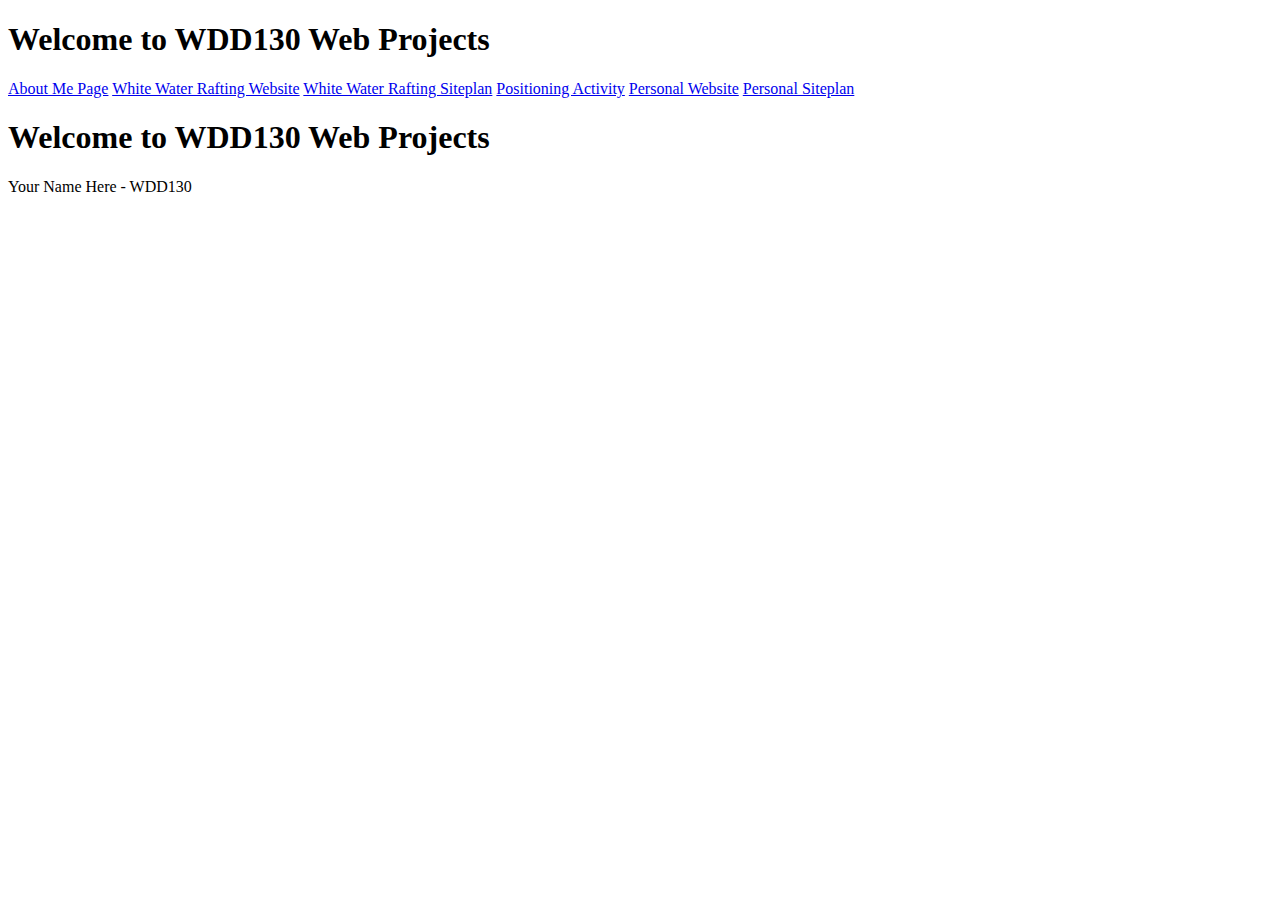
<file: index.html>
<!DOCTYPE html>
<html lang="en">
<head>
    <meta charset="UTF-8">
    <meta name="viewport" content="width=device-width, initial-scale=1.0">
    <title>Document</title>
</head>
<body>
  
<h1>Welcome to WDD130 Web Projects</h1>
<nav>
  <a href="aboutme/index.html">About Me Page</a>             
  <a href="wwr/index.html">White Water Rafting Website</a>
  <a href="wwr/site-plan-rafting.html">White Water Rafting Siteplan</a>
  <a href="positioning.html">Positioning Activity</a>
  <a href="#">Personal Website</a>
  <a href="#">Personal Siteplan</a>
  <h1>Welcome to WDD130 Web Projects</h1>
</nav>  
<p>Your Name Here - WDD130</p>
</body>
</html>
</file>
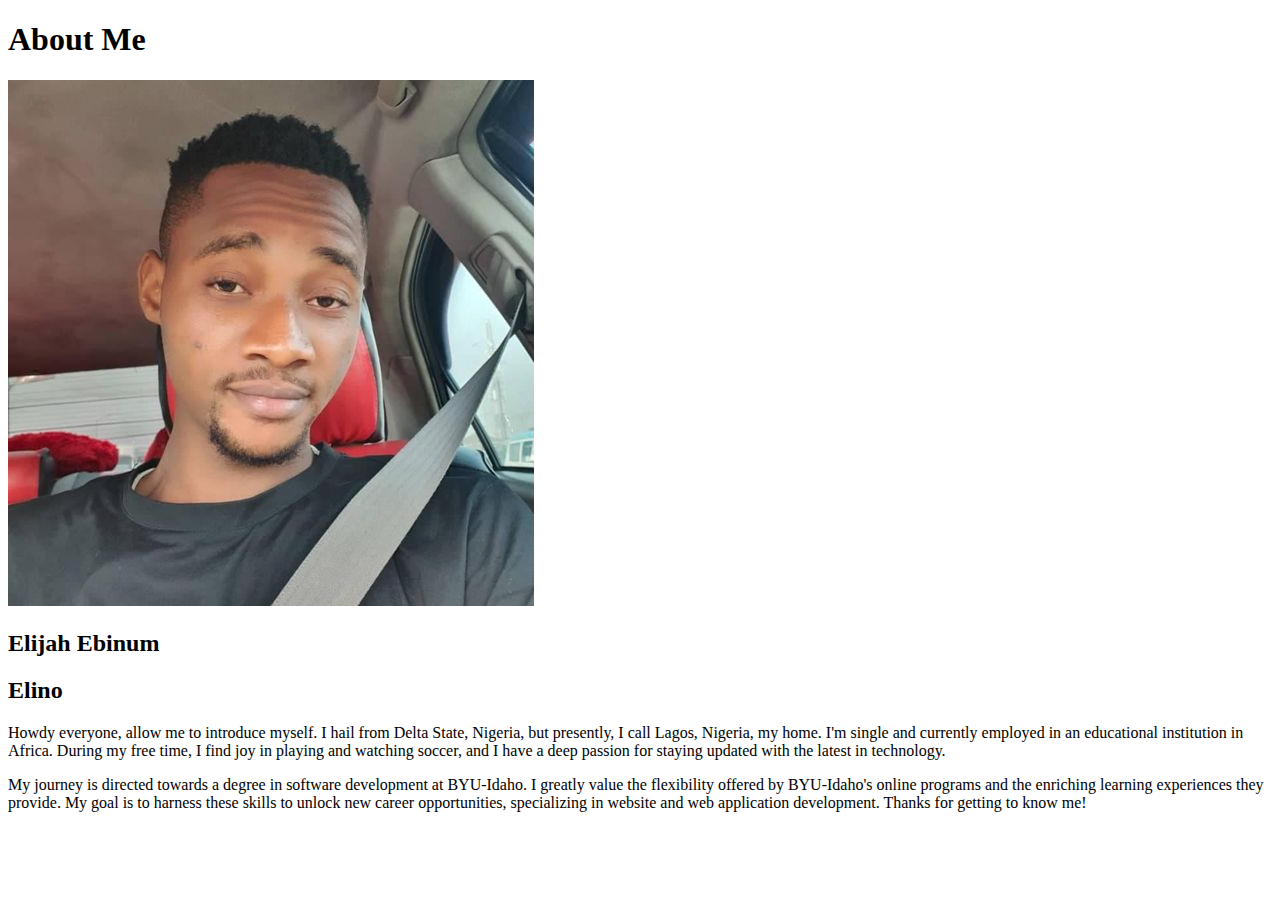
<file: aboutme/index.html>
<!DOCTYPE html>
<html lang="en">
<head>
    <meta charset="UTF-8">
    <meta name="viewport" content="width=device-width, initial-scale=1.0">
    <title>All about me </title>
</head>
<body>
    <h1>About Me </h1>
    <img alt="my image" src="images/my_image.jpg">
    <h2> Elijah Ebinum</h2>
    <h2>Elino</h2>
    <p>Howdy everyone, allow me to introduce myself. I hail from Delta State, Nigeria, but presently, I call Lagos, Nigeria, my home. I'm single and currently employed in an educational institution in Africa. During my free time, I find joy in playing and watching soccer, and I have a deep passion for staying updated with the latest in technology.</p>
    <p>My journey is directed towards a degree in software development at BYU-Idaho. I greatly value the flexibility offered by BYU-Idaho's online programs and the enriching learning experiences they provide. My goal is to harness these skills to unlock new career opportunities, specializing in website and web application development. Thanks for getting to know me!</p>
    
</body>
</html>
</file>
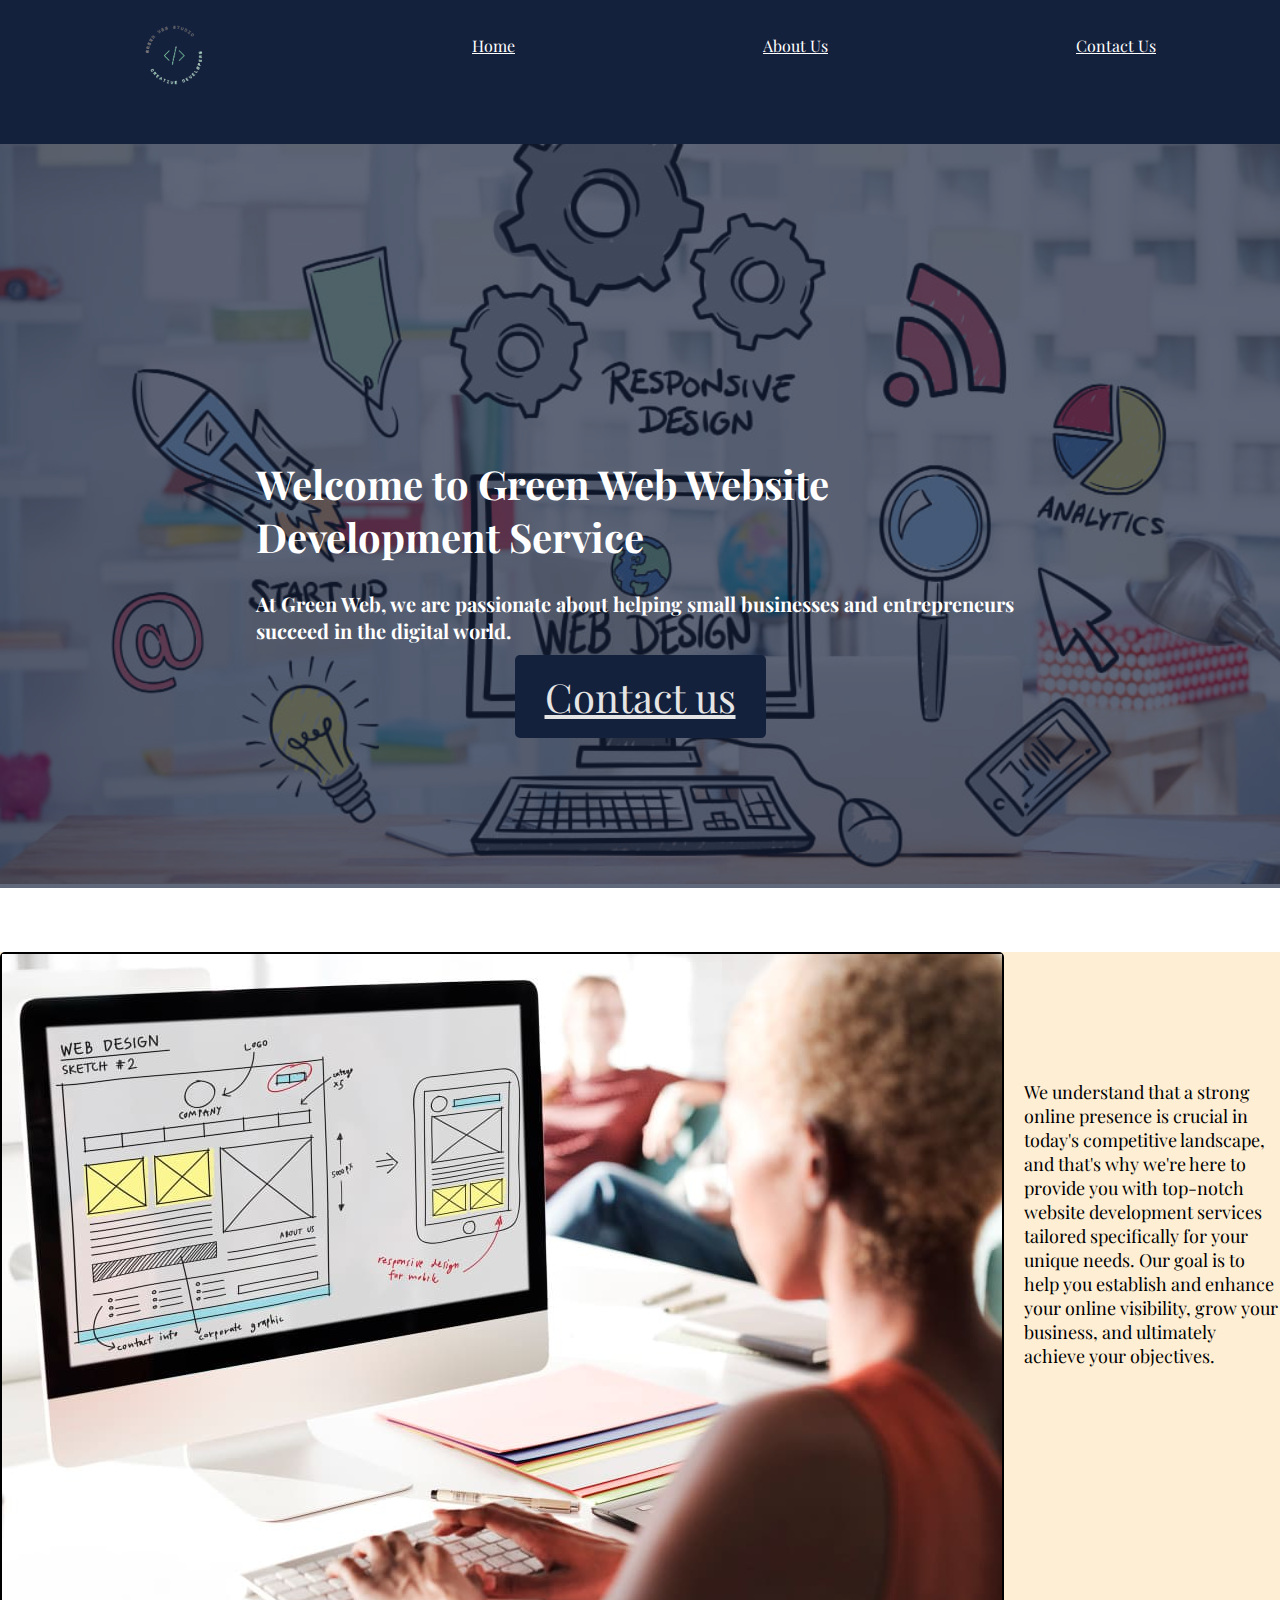
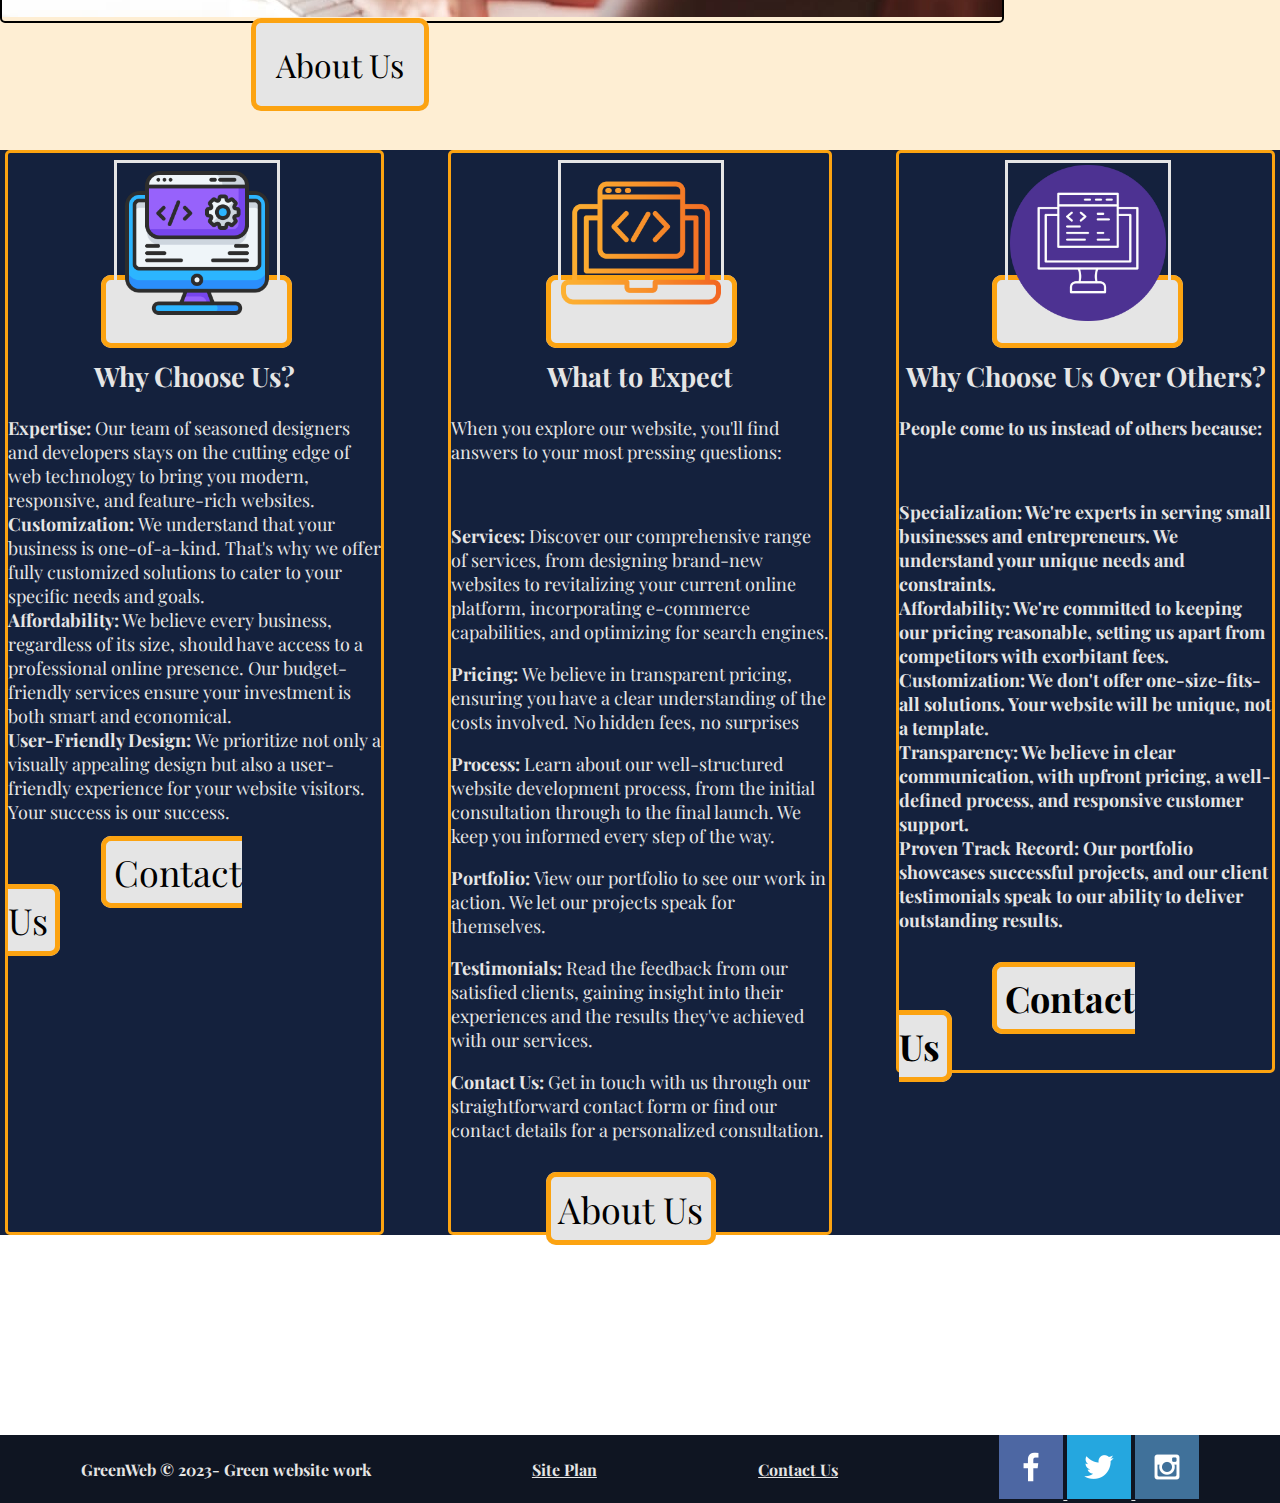
<file: greenweb/index.html>
<!DOCTYPE html>
<html lang="en">
<head>
    <link rel="stylesheet" href="styles/style.css">
    <meta charset="UTF-8">
    <meta name="viewport" content="width=device-width, initial-scale=1.0">
    <title>Green web| website development service</title>
</head>
<body>
    <div id="topmenu">
        <header>
            <nav>
            <a id="logolink" href="index.html">
                <img class="logo" src="images/logo.png" alt="website logo">
            </a>
                <a href="index.html">Home</a>
                <a href="about-us.html">About Us</a>
                <a href="contact-us.html">Contact Us</a>
            </nav>
        </header>
    <div id="myhero">
        <div id="topimage">
            <img id="hero-img" src="images/homepage2.jpg" alt="image of responsive web design">
        </div>
        <section id="top-msg">
            <h1 class="mymsg">Welcome to Green Web Website Development Service</h1>
            <h4>At Green Web, we are passionate about helping small businesses and entrepreneurs succeed in the digital world. </h4>
            <div class="hero-button">
                <a class="contact" href="contact-us.html">Contact us</a>
            </div>
        </section>
    </div>
    <main class="content1">
        <section class="secondlevel">
            <a id="level2img"> <img src="images/homepage1.jpg" alt="graphic display of a website site"></a>
            <p>We understand that a strong online presence is crucial in today's competitive landscape, and that's why we're here to provide you with top-notch website development services tailored specifically for your unique needs. Our goal is to help you establish and enhance your online visibility, grow your business, and ultimately achieve your objectives.
            </p>
            <div id="level2button">
                <a class="mxm" href="about-us.html">About Us</a>
            </div>
        </section>
        <section id="content2">
            <section id="level2">
                <a id="icon1"> <img src="images/icon1.png" alt="icon of website development sign"> </a>
                <h2>Why Choose Us?</h2>
                <li>
                    <b>Expertise: </b> Our team of seasoned designers and developers stays on the cutting edge of web technology to bring you modern, responsive, and feature-rich websites.</li>
                <li>
                    <b>Customization: </b> We understand that your business is one-of-a-kind. That's why we offer fully customized solutions to cater to your specific needs and goals.
                </li> 
                <li>
                    <b>Affordability:</b> We believe every business, regardless of its size, should have access to a professional online presence. Our budget-friendly services ensure your investment is both smart and economical.
                </li>
                <li><b>User-Friendly Design: </b>We prioritize not only a visually appealing design but also a user-friendly experience for your website visitors. Your success is our success.</li><br>
                <a id="icon1-button" href="contact-us.html">Contact Us</a> 
            </section>
            <section id="level3">
                <a id="icon2"><img src="images/icon2.png" alt="icon of website development"></a>
                <h2>What to Expect</h2>
                <p>When you explore our website, you'll find answers to your most pressing questions:</p><br>
                <p>
                    <b>Services:</b> Discover our comprehensive range of services, from designing brand-new websites to revitalizing your current online platform, incorporating e-commerce capabilities, and optimizing for search engines.</p>
                <p>
                    <b>Pricing: </b> We believe in transparent pricing, ensuring you have a clear understanding of the costs involved. No hidden fees, no surprises

                </p>
                <p>
                    <b>Process: </b> Learn about our well-structured website development process, from the initial consultation through to the final launch. We keep you informed every step of the way.
                </p>
                <p><b>Portfolio: </b> View our portfolio to see our work in action. We let our projects speak for themselves.
                </p>
                <p><b>Testimonials: </b>  Read the feedback from our satisfied clients, gaining insight into their experiences and the results they've achieved with our services.
                </p>
                <p><b>Contact Us: </b>Get in touch with us through our straightforward contact form or find our contact details for a personalized consultation.
                </p><br>
                <a id="icon2-button" href="about-us.html">About Us</a><b>
            </section>
            <section id="level4">
                <a id="icon3"> <img src="images/icon3.png" alt="icon of website developmenet "></a>
                <h2>Why Choose Us Over Others?</h2>
                <p>People come to us instead of others because:</p><br>
                <p>

                    Specialization: We're experts in serving small businesses and entrepreneurs. We understand your unique needs and constraints.<br>
                    Affordability: We're committed to keeping our pricing reasonable, setting us apart from competitors with exorbitant fees.<br>
                    Customization: We don't offer one-size-fits-all solutions. Your website will be unique, not a template.<br>
                    Transparency: We believe in clear communication, with upfront pricing, a well-defined process, and responsive customer support.<br>
                    Proven Track Record: Our portfolio showcases successful projects, and our client testimonials speak to our ability to deliver outstanding results.</p><br>
                    <a id="icon3-button" href="contact-us.html">Contact Us</a>
            </section>
        </section>
    </main>
    <footer>
        <p>GreenWeb &copy; 2023- Green website work</p>
        <p><a href="site-plan.html">Site Plan</a></p>
        <p><a href="contact-us.html">Contact Us</a></p>
        <div class="social">
            <a href="https://facebook.com" target="_blank">
                <img src="images/facebook.png" alt="icon image of facebook"> 
            </a>
            <a href="https://twitter.com" target="_blank">
                <img src="images/twitter.png" alt="icon image of twitter">
            <a href="https://instagram.com" target="_blank">
                <img src="images/instagram.png" alt="icon image of instagram">

            </a>

            </a>
        </div>
    </footer>

    </div>
    
</body>
</html>
</file>
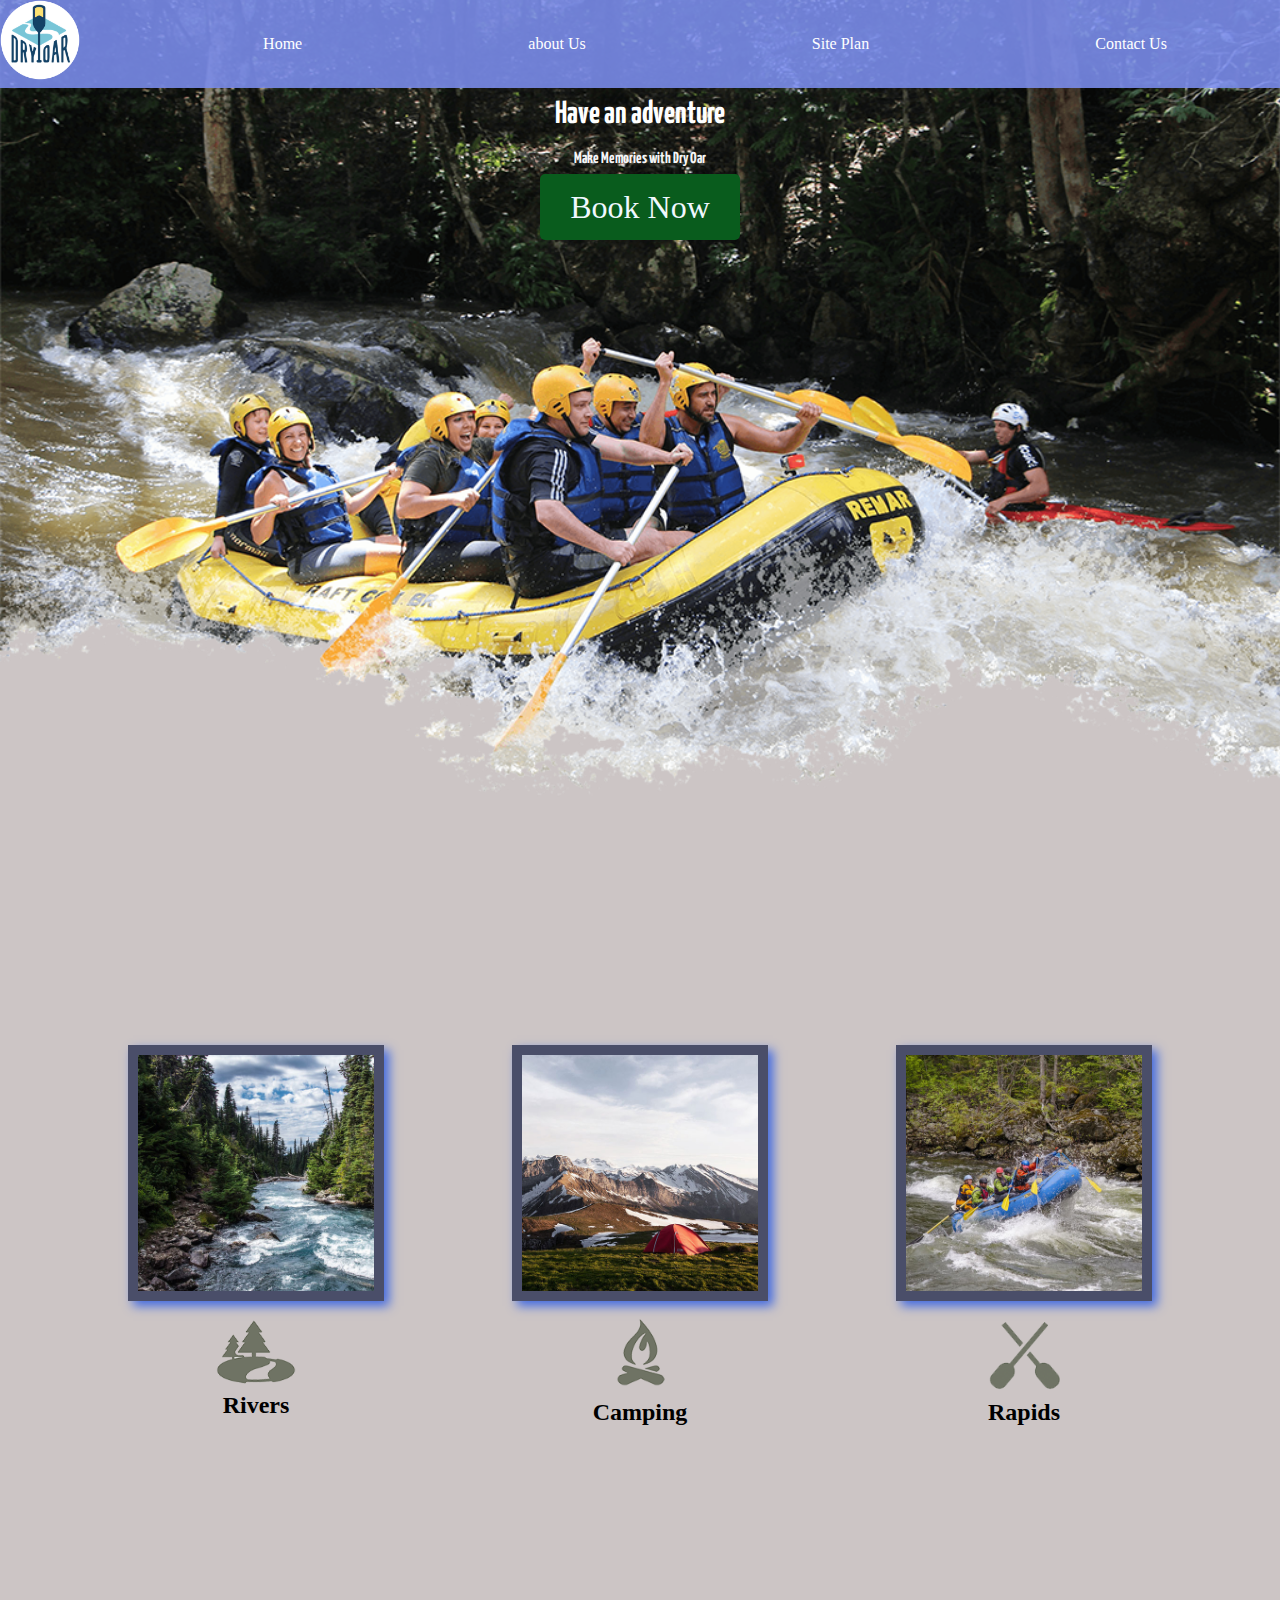
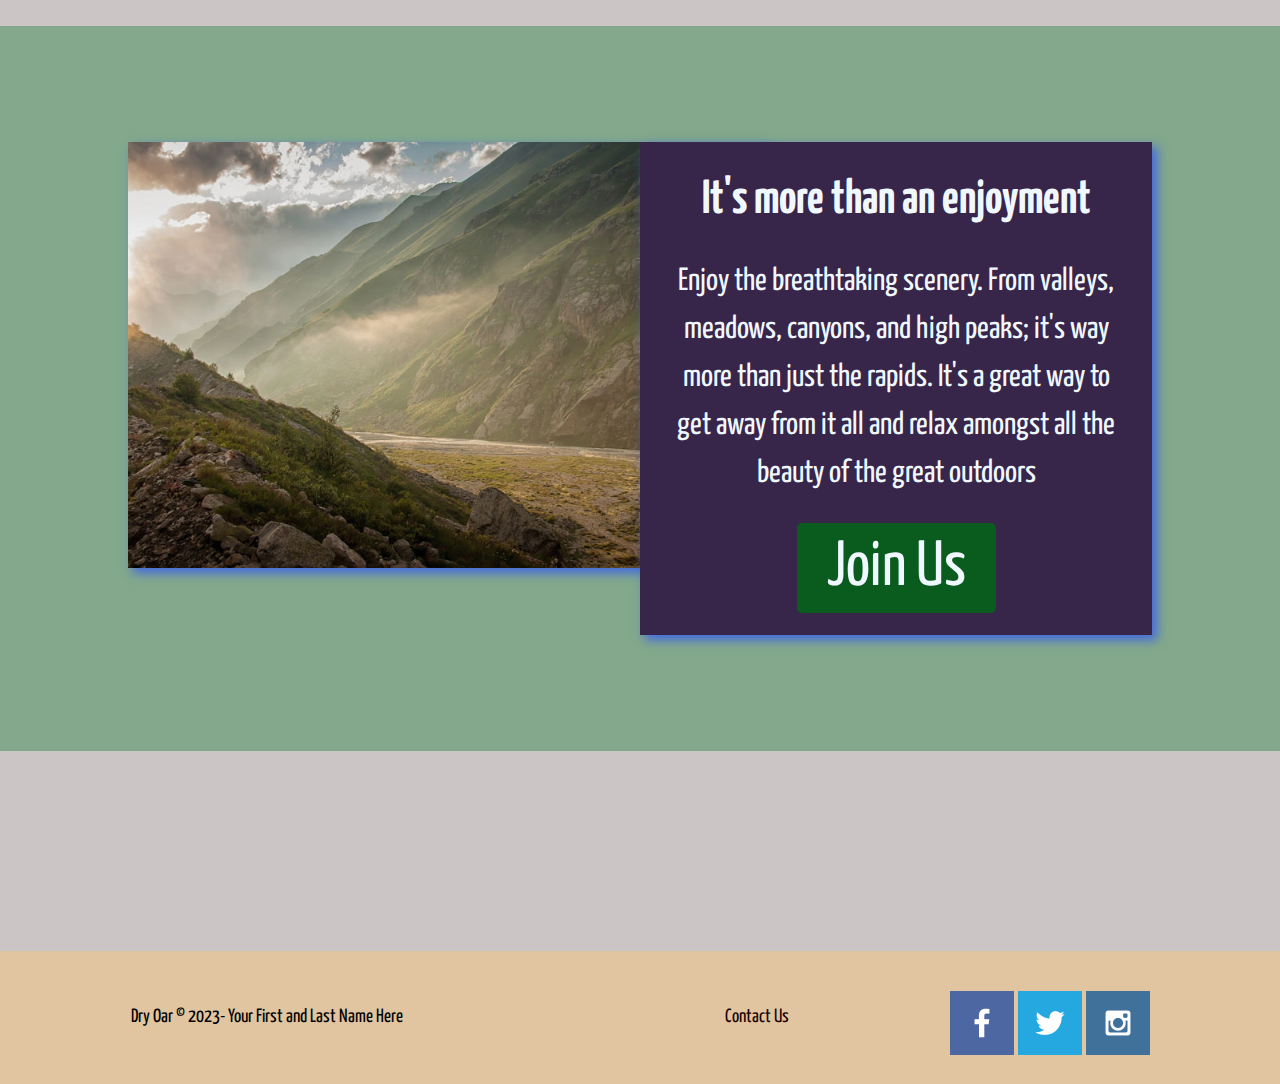
<file: wwr/index.html>
<!DOCTYPE html>
<html lang="en">
<head>
    <link rel="stylesheet" href="styles/style.css">
    <meta charset="UTF-8">
    <meta name="viewport" content="width=device-width, initial-scale=1.0">
    <title>Whitewater Rafting Vacations | Dry Oar Boating | Home</title>
</head>
<body>
    <div id="content">
    <header>
        <a id="Logo_link" href="index.html">
            <img class="logo" src="images/logo.png" alt="dry Oar Logo">
        </a>
        <nav>
            <a href="index.html">Home</a>
            <a href="#">about Us</a>
            <a href="site-plan-rafting.html">Site Plan</a>
            <a href="contactus.html">Contact Us</a>
        </nav>  
    </header>
    <div id="hero">
        <div id="hero-box">
            <img id="hero-img" src="images/hero.png" alt="People enjoying white water rafting">
        </div>  
        <section id="hero-msg">
            <h1 class="home-title">Have an adventure</h1>
            <h4>Make Memories with Dry Oar</h4>
            <div class="button-box">
                <a class="book" href="rates.html"> Book Now</a>
            </div>
        </section>
    </div>
    <main class="home-grid">
        <section class="rivers-card">
            <img class="card-img" src="images/rivers.jpg" alt="river in forest">
            <img class="icon" src="images/river_icon.png" alt="river icon">
            <h2>Rivers</h2>
        </section>
        <section class="camping-card">
            <img class="card-img" src="images/camping.jpg" alt="tent in mountains">
            <img class="icon" src="images/fire_icon.png" alt="fire icon">
            <h2>Camping</h2>
        </section>
        <section class="rapids-card">
            <img class="card-img" src="images/rapids.jpg" alt="rafting boat">
            <img class="icon" src="images/oars.png" alt="oars icon">
            <h2>Rapids</h2>
        </section>
        <div id="background"></div>
            <img class="mountains" src="images/mountains.jpg" alt="Misty mountains">
            <section class="msg">
                <h2>It's more than an enjoyment</h2>
                <p>Enjoy the breathtaking scenery. From valleys, meadows, canyons, and high peaks; it's way more than just the rapids. It's a great way to get away from it all and relax amongst all the beauty of the great outdoors</p>
                <a class="join" href="rivers.html">Join Us</a>
        </section>
    </main>
    <footer>
        <p>Dry Oar &copy; 2023- Your First and Last Name Here</p>
        <p><a href="site-plan-rafting.html"></a></p>
        <p><a href="contactus.html">Contact Us</a></p>
        <div class="social">
            <a href="https://facebook.com/" target="_blank">
                <img src="images/facebook.png" alt="fb icon">
            </a>
            <a href="https://twitter.com" target="_blank">
                <img src="images/twitter.png" alt="twitter icon">
            </a>
            <a href="https://instagram.com" target="_blank">
                <img src="images/instagram.png" alt="instagram icon">
            </a>
        </div>
    </footer>
</div>

 
</body>
</html>
</file>
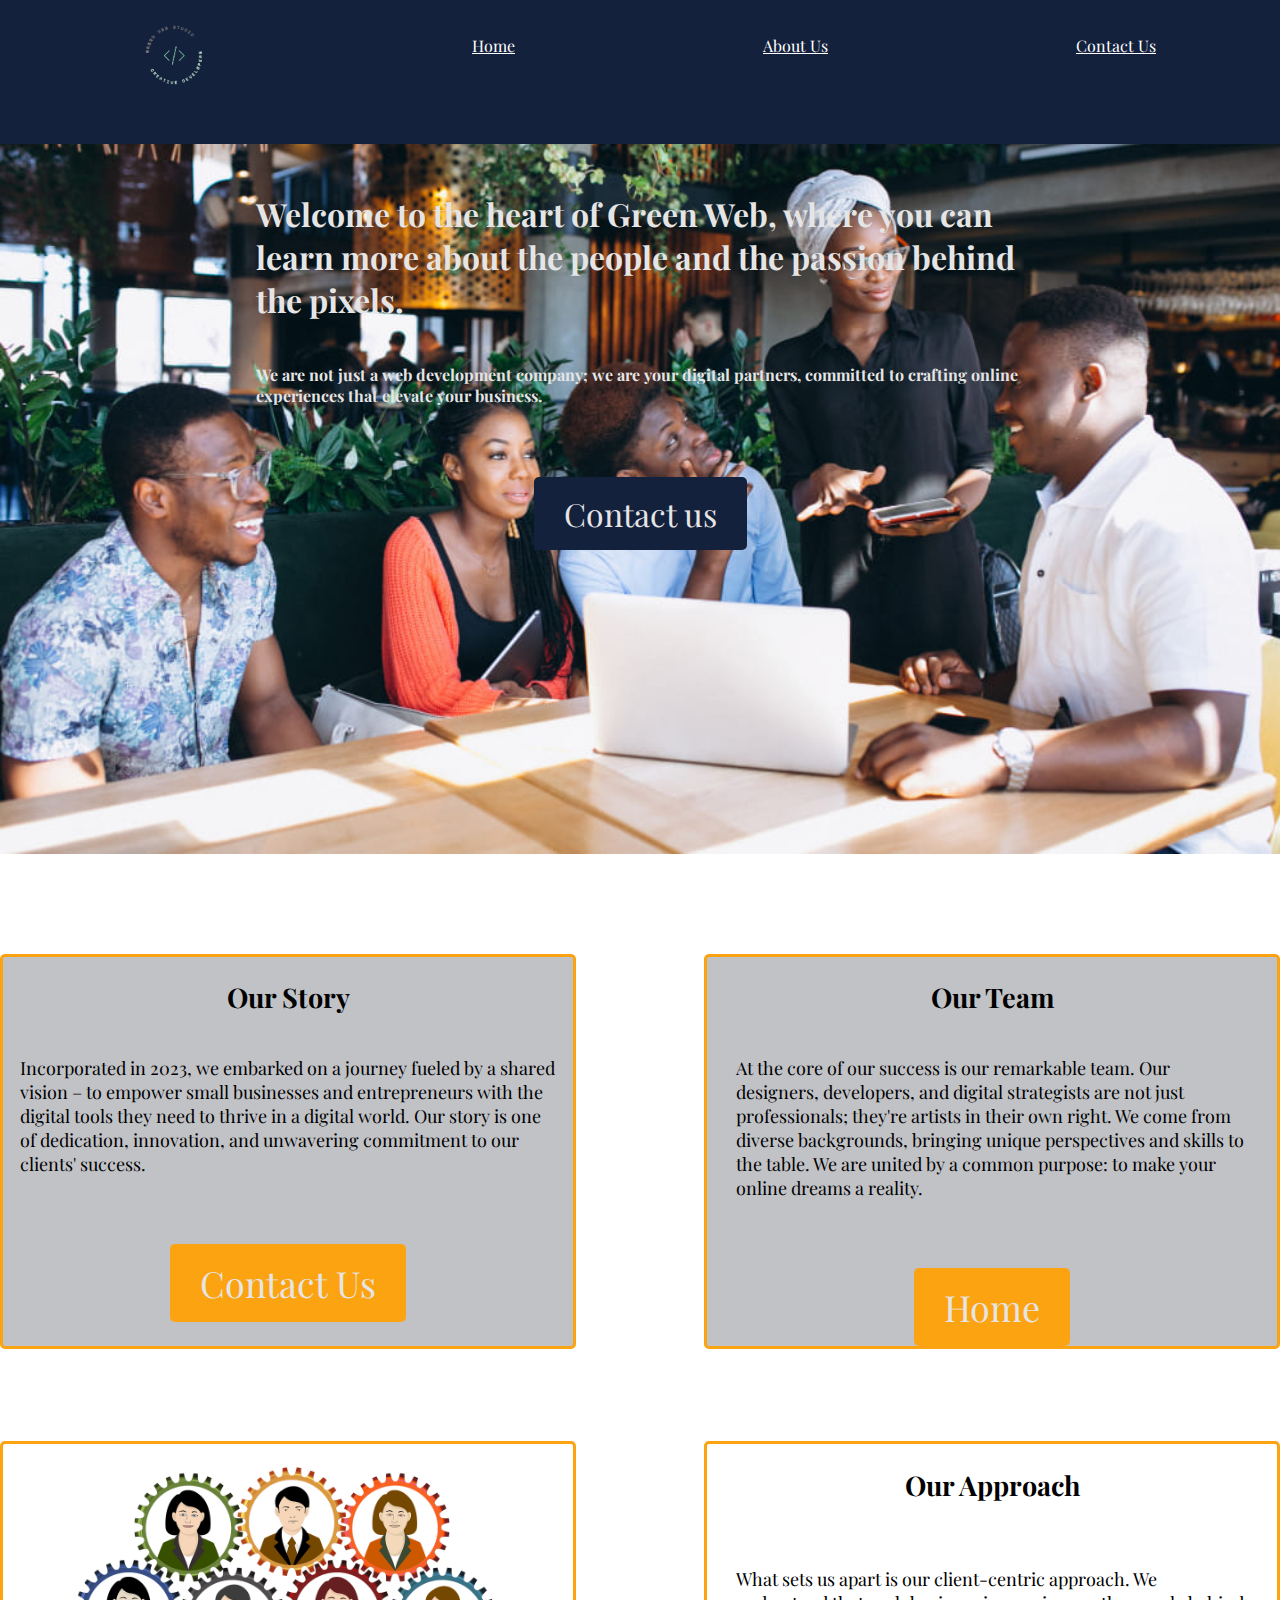
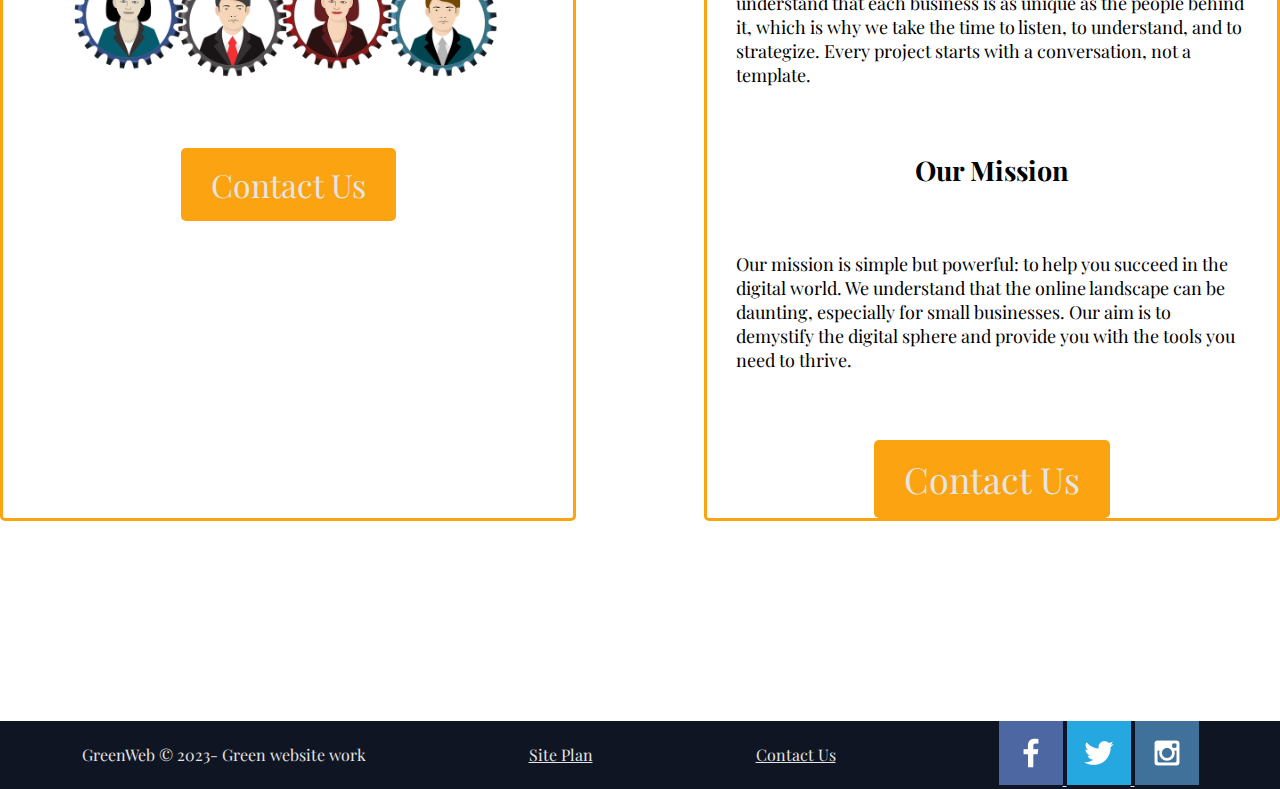
<file: greenweb/about-us.html>
<!DOCTYPE html>
<html lang="en">
<head>
    <link rel="stylesheet" href="styles/style.css">
    <meta charset="UTF-8">
    <meta name="viewport" content="width=device-width, initial-scale=1.0">
    <title>Green web| About Us</title>
</head>
<body>
    <div id="topmenu">
        <header>
            <nav>
                <a id="logolink" href="index.html">
                    <img class="logo" src="images/logo.png" alt="website logo">
                </a>
                <a href="index.html">Home</a>
                <a href="about-us.html">About Us</a>
                <a href="contact-us.html">Contact Us</a>
            </nav>
        </header>
    <div id="heroAbout">
        <div id="aboutimage">
            <img id="hero-img" src="images/about_us2.jpg" alt="image of web designers">
        </div>
        <section id="about-msg">
            <h1 class="aboutmsg">Welcome to the heart of Green Web, where you can learn more about the people and the passion behind the pixels.</h1>
            <h4>We are not just a web development company; we are your digital partners, committed to crafting online experiences that elevate your business. </h4>
            <div class="About-button">
                <a class="contx" href="contact-us.html">Contact us</a>
            </div>
        </section>
    </div>
    <main class="aboutcontent">
        <section id="content3">
            <div class="sect3">
                <h2>Our Story<br></h2>
                <P>Incorporated in 2023, we embarked on a journey fueled by a shared vision – to empower small businesses and entrepreneurs with the digital tools they need to thrive in a digital world. Our story is one of dedication, innovation, and unwavering commitment to our clients' success.</p>
                    <a id="aboutbutton3" href="contact-us.html">Contact Us</a>
            </div>
            <div class="sect4">
                <h2>Our Team<br></h2>
                <p>At the core of our success is our remarkable team. Our designers, developers, and digital strategists are not just professionals; they're artists in their own right. We come from diverse backgrounds, bringing unique perspectives and skills to the table. We are united by a common purpose: to make your online dreams a reality.</p>
                <a id="aboutbutton4" href="index.html">Home</a>
            </div>
            </section>
        </section>
        <section id="myabout">
            <div class="aboutimgs">
                <img src="images/About_us1.png" alt="image of team work">
                <a id="button5" href="contact-us.html">Contact Us</a>
            </div>
            <div id="lastsection"> 
                <h2>Our Approach</h2><br>
                <p>What sets us apart is our client-centric approach. We understand that each business is as unique as the people behind it, which is why we take the time to listen, to understand, and to strategize. Every project starts with a conversation, not a template.</p><br>
                <h2>Our Mission</h2><br>
                <p>Our mission is simple but powerful: to help you succeed in the digital world. We understand that the online landscape can be daunting, especially for small businesses. Our aim is to demystify the digital sphere and provide you with the tools you need to thrive.</p>
                <a id="button6" href="contact-us.html">Contact Us</a>
            </div>
        </section>
    </main>
    <footer>
        <p>GreenWeb &copy; 2023- Green website work</p>
        <p><a href="site-plan.html">Site Plan</a></p>
        <p><a href="contact-us.html">Contact Us</a></p>
        <div class="social">
            <a href="https://facebook.com" target="_blank">
                <img src="images/facebook.png" alt="icon image of facebook"> 
            </a>
            <a href="https://twitter.com" target="_blank">
                <img src="images/twitter.png" alt="icon image of twitter">
            <a href="https://instagram.com" target="_blank">
                <img src="images/instagram.png" alt="icon image of instagram">

            </a>

            </a>
        </div>
    </footer>

    </div>
    
</body>
</html>
</file>
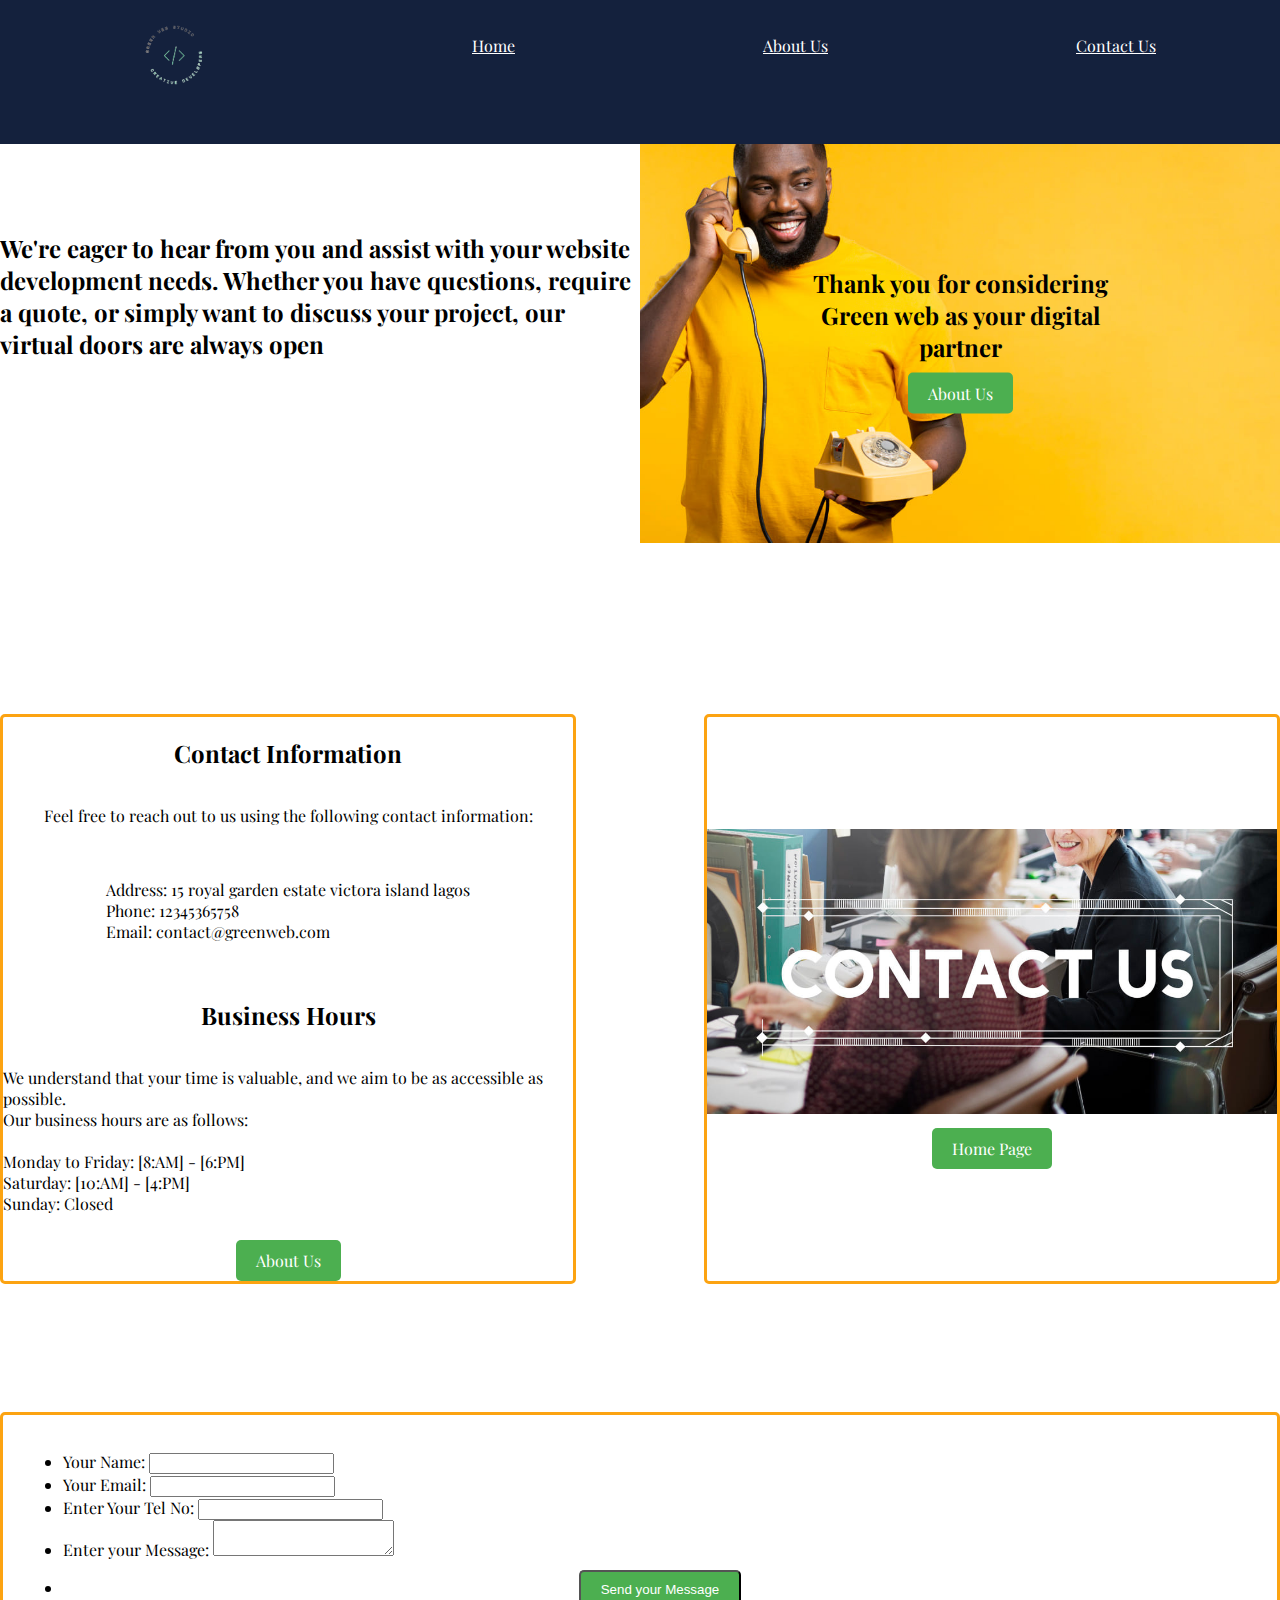
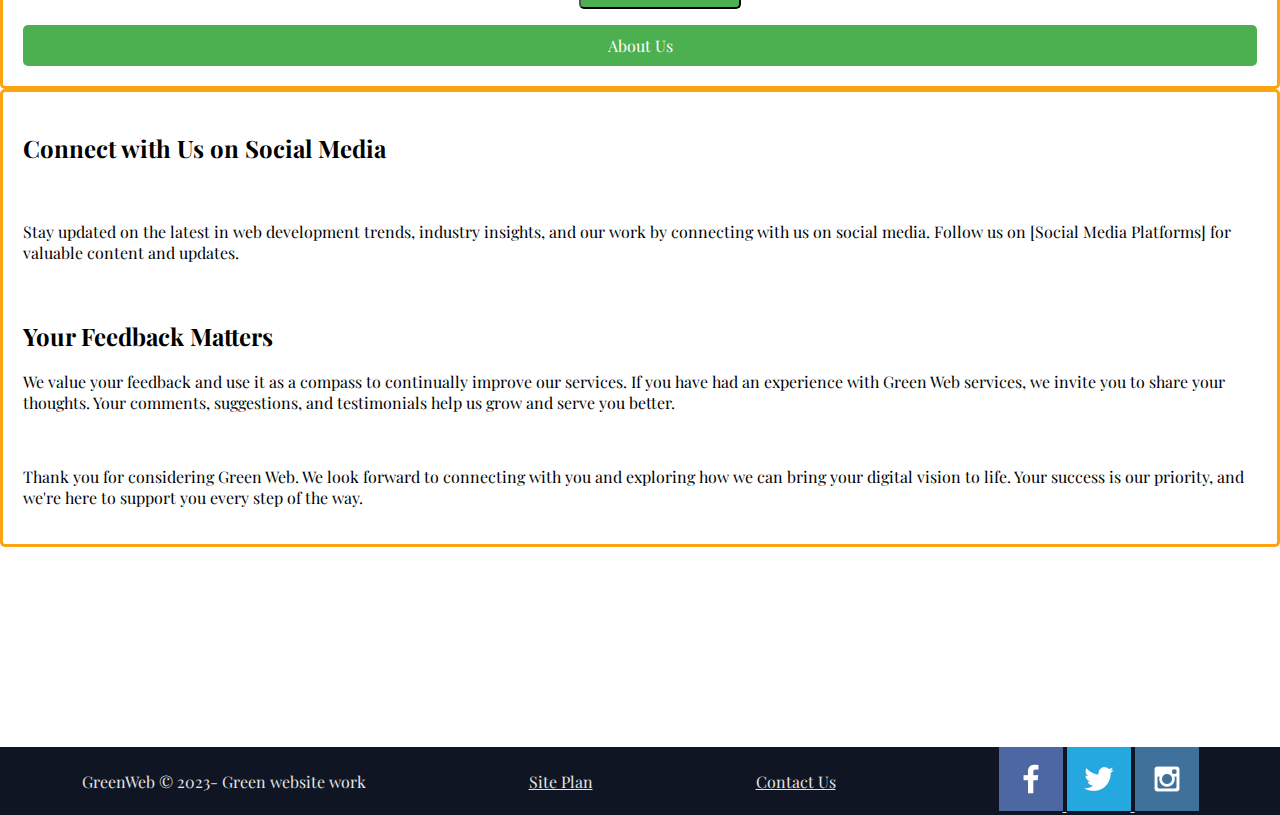
<file: greenweb/contact-us.html>
<!DOCTYPE html>
<html lang="en">
<head>
    <link rel="stylesheet" href="styles/style.css">
    <meta charset="UTF-8">
    <meta name="viewport" content="width=device-width, initial-scale=1.0">
    <title>Green web| website development service</title>
</head>
<body>
    <div id="topmenu">
        <header>
            <nav>
                <a id="logolink" href="index.html">
                    <img class="logo" src="images/logo.png" alt="website logo">
                </a>
                <a href="index.html">Home</a>
                <a href="about-us.html">About Us</a>
                <a href="contact-us.html">Contact Us</a>
            </nav>
        </header>
        
        <div class="contact_hero1">
            <div class="contactheroa">
                <h2><br><br><br>We're eager to hear from you and assist with your website development needs. Whether you have questions, require a quote, or simply want to discuss your project, our virtual doors are always open</h2>
            </div>
            <div class="heroc-image">
                <img src="images/contact_us1.jpg" alt="image of a contact us display">
                <div class="con-overlay">
                    <h2>Thank you for considering Green web as your digital partner</h2>
                    <a href="about-us.html">About Us</a>
                </div>
            </div>
        </div>        

    <main>
        <div id="page2-section1">
            <div class="con-head">
                <a id="head"><h2>Contact Information</h2></a>
                <p>
                    Feel free to reach out to us using the following contact information: </p><br>
                <p>Address: 15 royal garden estate victora island lagos<br>
                    Phone: 12345365758<br>
                    Email: contact@greenweb.com</p><br>
                <h2>Business Hours</h2>
                <P>
                    We understand that your time is valuable, and we aim to be as accessible as possible.<br> Our business hours are as follows:<br><br>
                    
                    Monday to Friday: [8:AM] - [6:PM]<br>
                    Saturday: [10:AM] - [4:PM]<br>
                    Sunday: Closed</P>
    
                <a id="head-button" href="about-us.html">About Us</a>
    
            </div>
            <div class="conn-head2">
                <a id="section1-img"> <img src="images/contact_us2.jpg" alt="image of a man recieving a call"></a> 
                <a class="img-button" href="index.html">Home Page</a>
            </div>
        </div>
        <div class="page2-section2">
            <div class="mxxc">
                <form action="/contactus.html" method="post">
                    <ul>
                        <li>
                            <label for="name">Your Name:</label>
                            <input type="text" id="name" name="user_name"/>
                        </li>
                        <li>
                            <label for="email">Your Email:</label>
                            <input type="email" id="email" name="user_email" />
                        </li>
                        <li>
                            <label for="tel">Enter Your Tel No:</label>
                            <input type="tel" id="tel" name="user_tel"/>
                        </li>
                        <li>
                            <label for="message">Enter your Message:</label>
                            <textarea id="message" name="user_message"></textarea>
                        </li>
                        <li class="button">
                            <button type="submit">Send your Message</button>
                        </li>
                    </ul>
                </form>
                <a id="form-button" href="about-us.html">About Us</a>
            </div>
        
            <div id="page2-section3">
                <h2>Connect with Us on Social Media</h2><br>
                <p>
                    Stay updated on the latest in web development trends, industry insights, and our work by connecting with us on social media. Follow us on [Social Media Platforms] for valuable content and updates.
                </p>
                <br>
                <h2>Your Feedback Matters</h2>
                <p>
                    We value your feedback and use it as a compass to continually improve our services. If you have had an experience with Green Web services, we invite you to share your thoughts. Your comments, suggestions, and testimonials help us grow and serve you better.
                </p>
                <br>
                <p>
                    Thank you for considering Green Web. We look forward to connecting with you and exploring how we can bring your digital vision to life. Your success is our priority, and we're here to support you every step of the way.
                </p>
            </div>
        </div>        

    </main>
    <footer>
        <p>GreenWeb &copy; 2023- Green website work</p>
        <p><a href="site-plan.html">Site Plan</a></p>
        <p><a href="contact-us.html">Contact Us</a></p>
        <div class="social">
            <a href="https://facebook.com" target="_blank">
                <img src="images/facebook.png" alt="icon image of facebook"> 
            </a>
            <a href="https://twitter.com" target="_blank">
                <img src="images/twitter.png" alt="icon image of twitter">
            <a href="https://instagram.com" target="_blank">
                <img src="images/instagram.png" alt="icon image of instagram">

            </a>

            </a>
        </div>
    </footer>

    </div>
    <script>
        // get the feedback div element so we can do something with it.
        const feedbackElement = document.getElementById('feedback');
        // get the form so we can read what was entered in it.
        const formElement = document.forms[0];
        // add a 'listener' to wait for a submission of our form. When that happens run the code below.
        formElement.addEventListener('submit', function(e) {
            // stop the form from doing the default action.
            e.preventDefault();
            // set the contents of our feedback element to a message letting the user know the form was submitted successfully. Notice that we pull the name that was entered in the form to personalize the message!
            feedbackElement.innerHTML = 'Hello '+ formElement.user_name.value +'! Thank you for your message. We will get back with you as soon as possible!';
            // make the feedback element visible.
            feedbackElement.style.display = "block";
            // add a class to move everything down so our message doesn't cover it.
            document.body.classList.toggle('moveDown');
        });
    </script>   
</body>
</html>
</file>
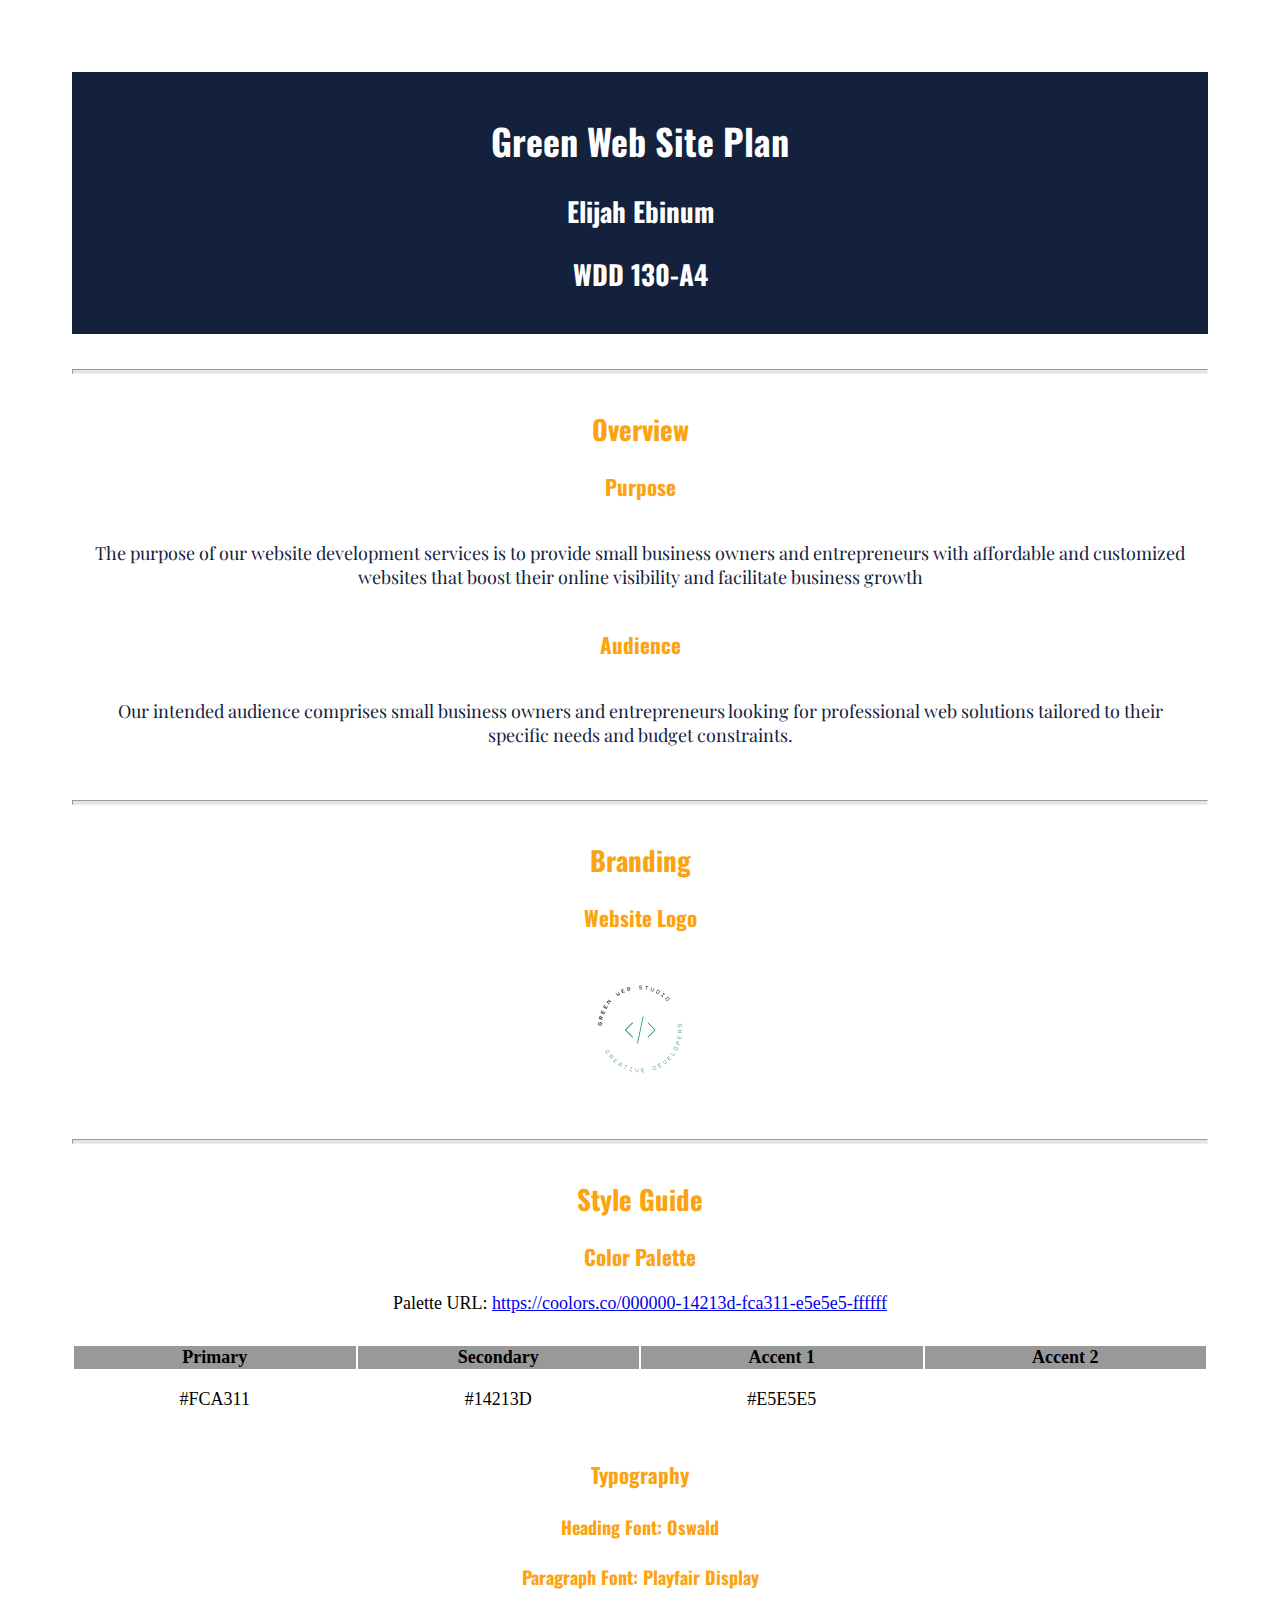
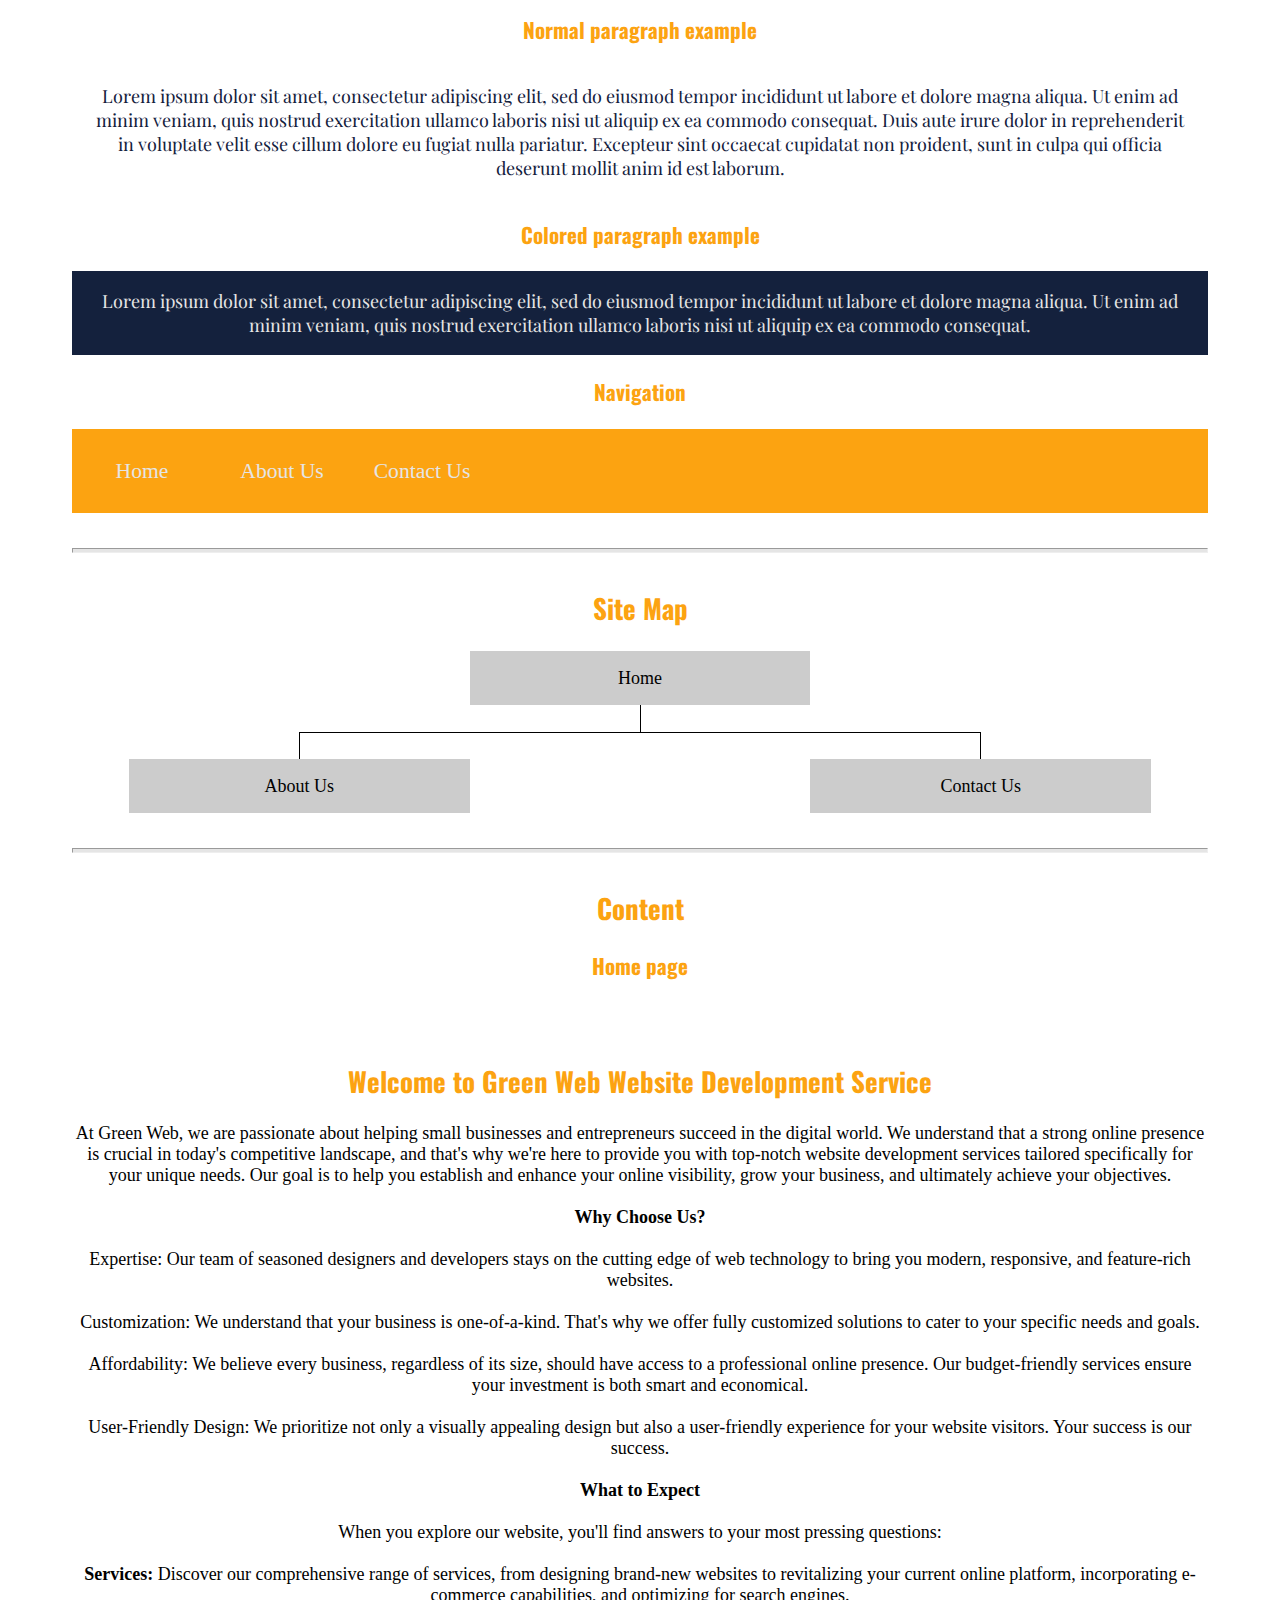
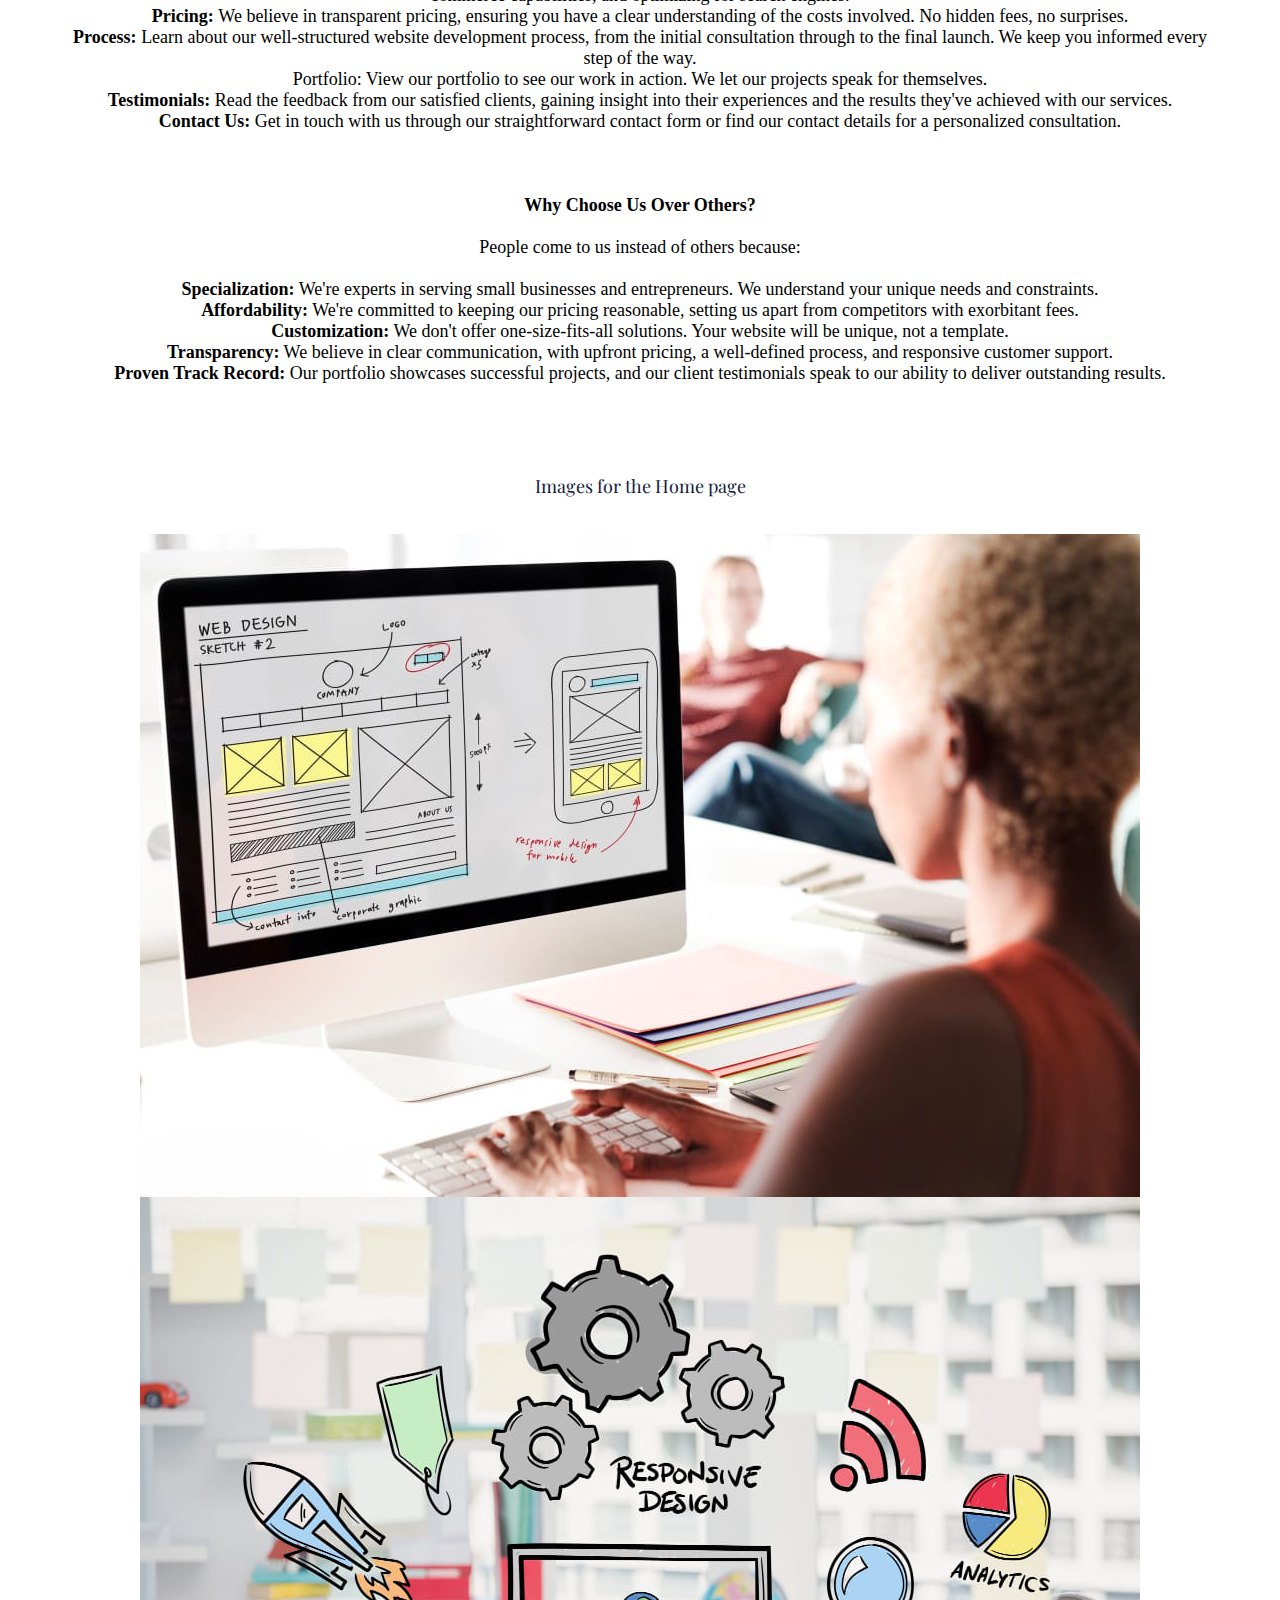
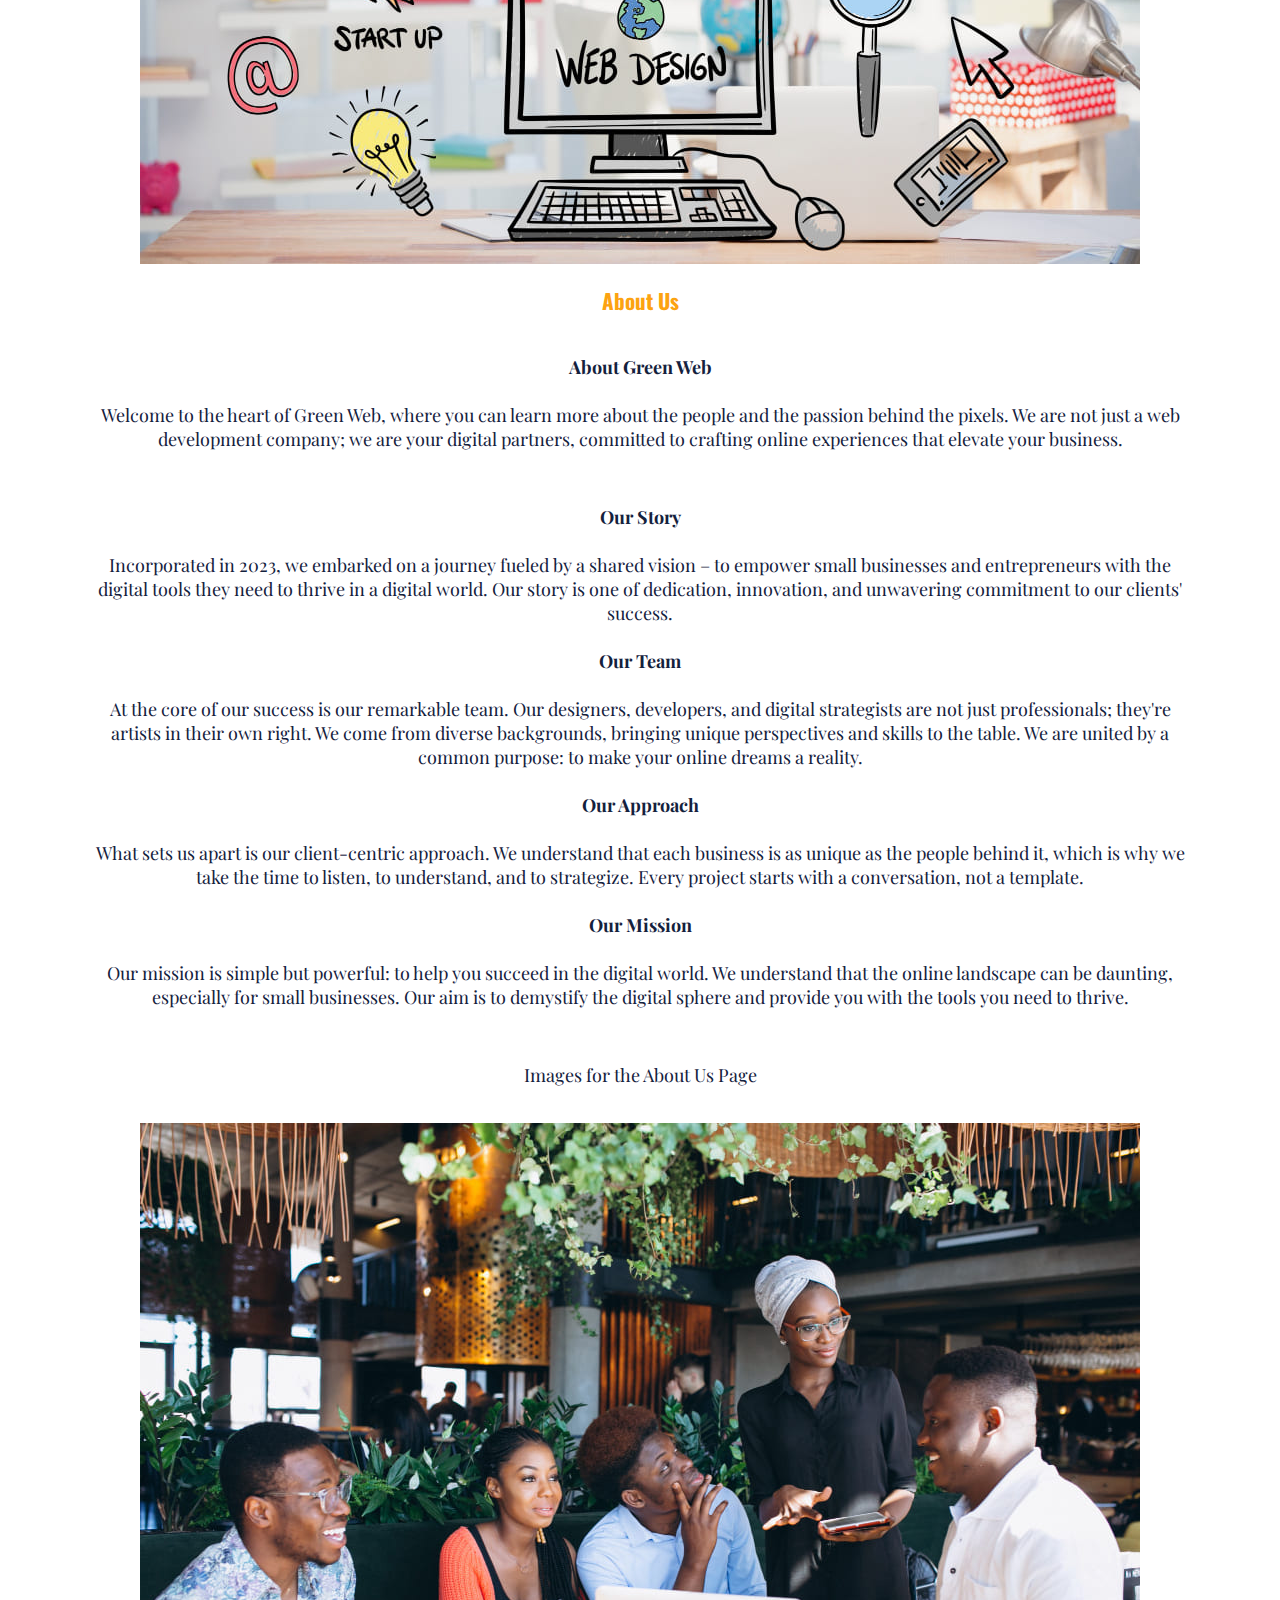
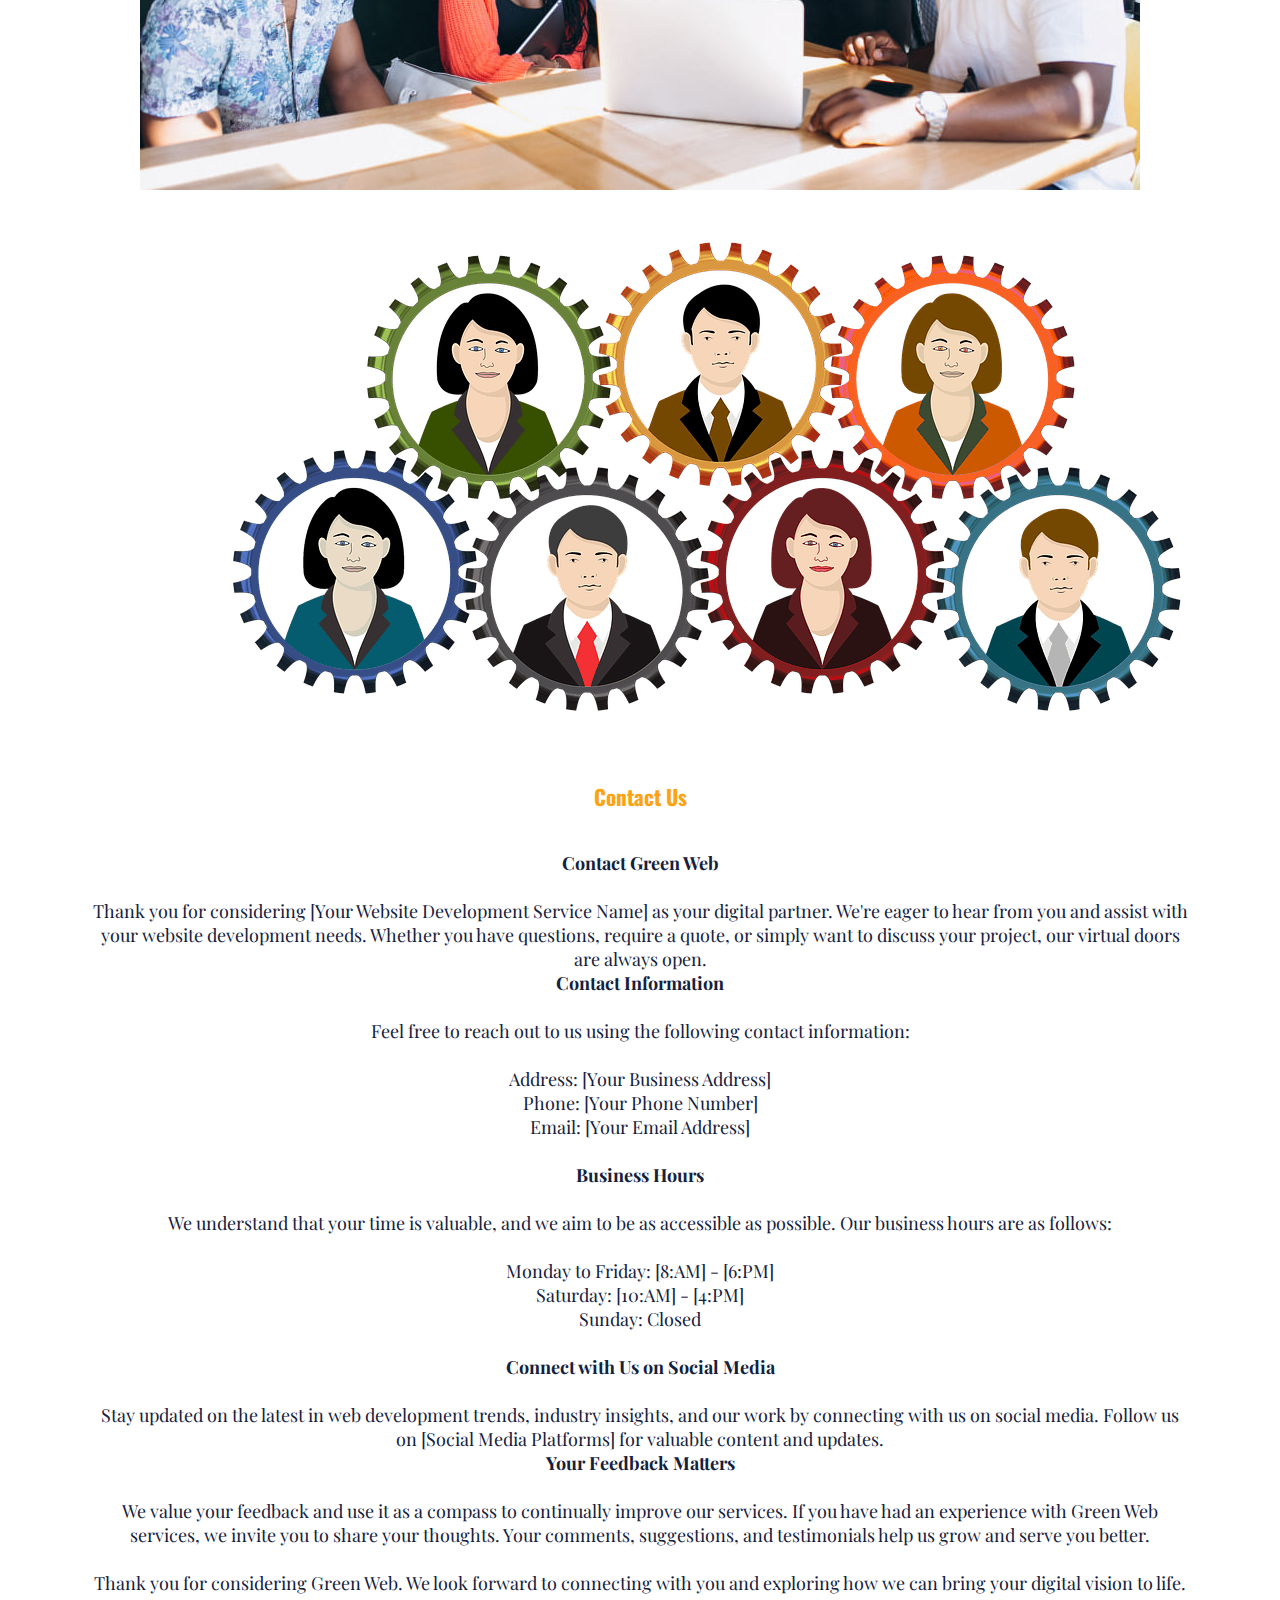
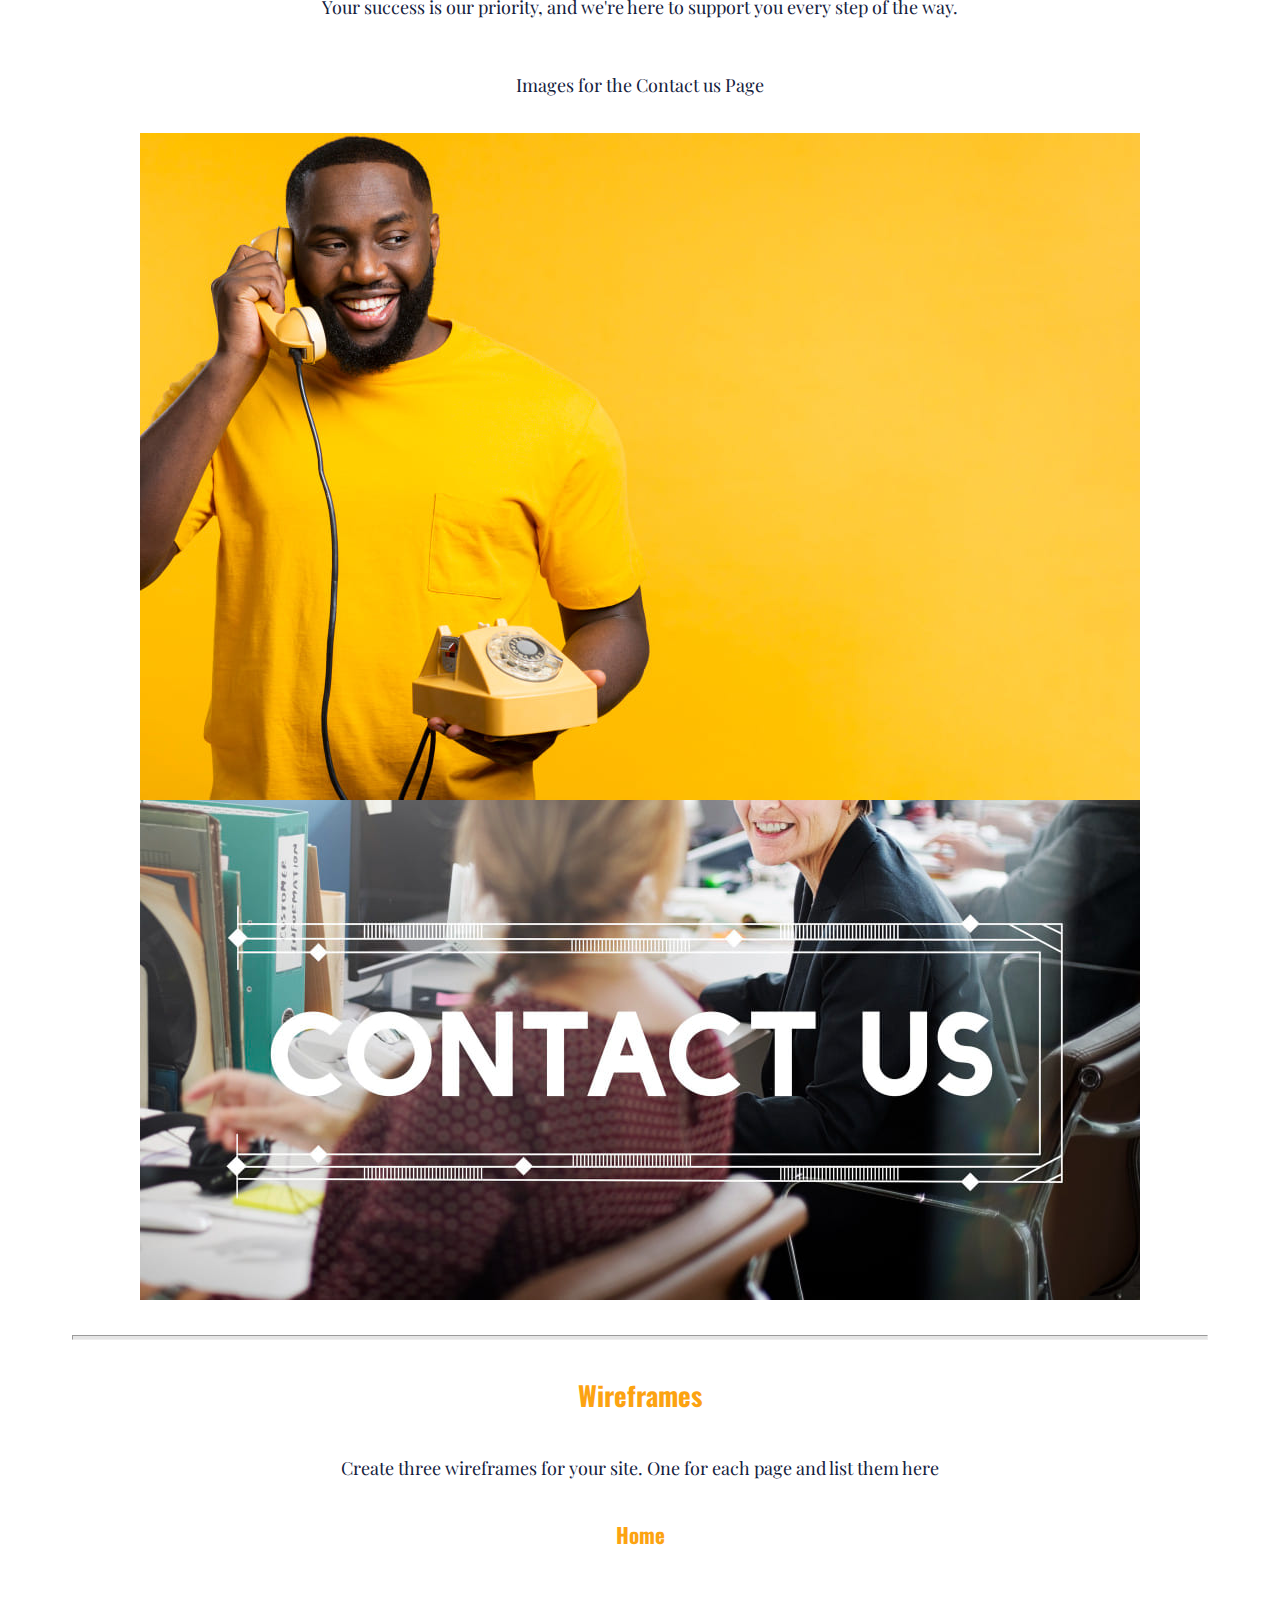
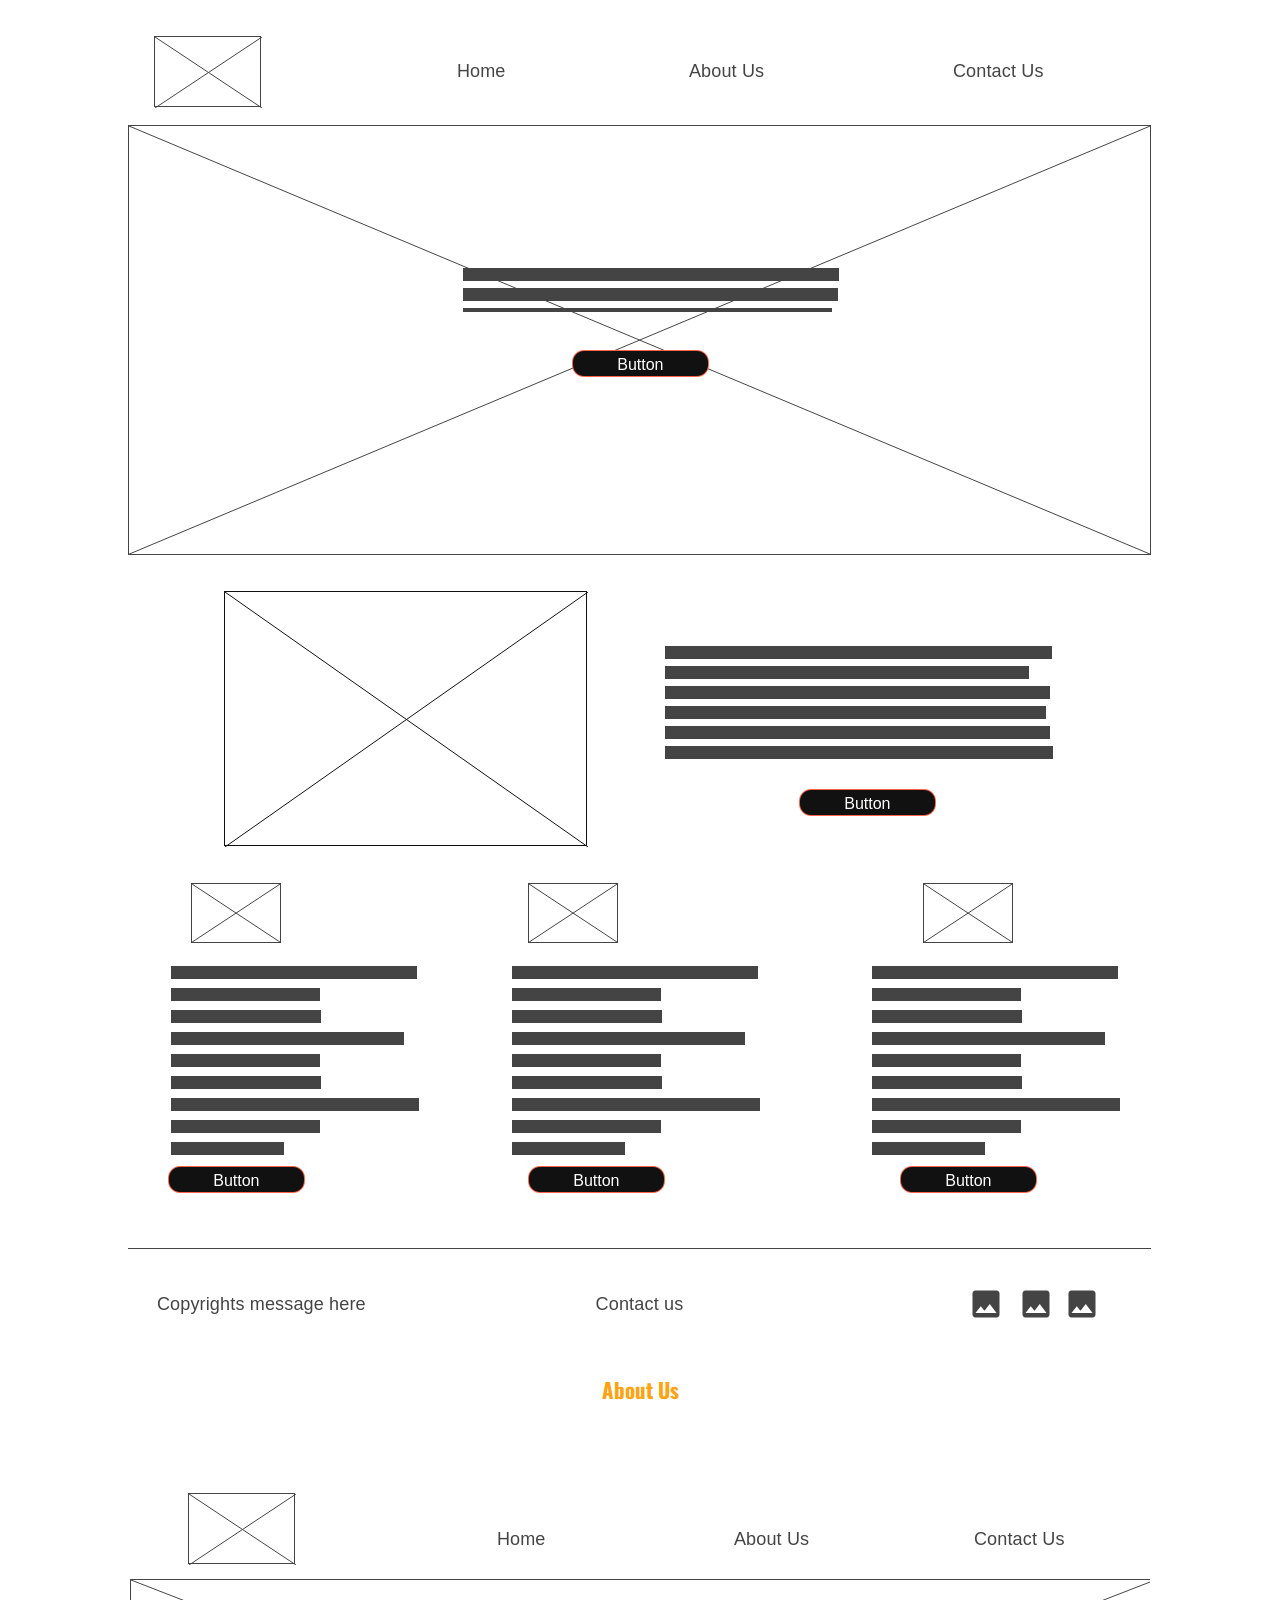
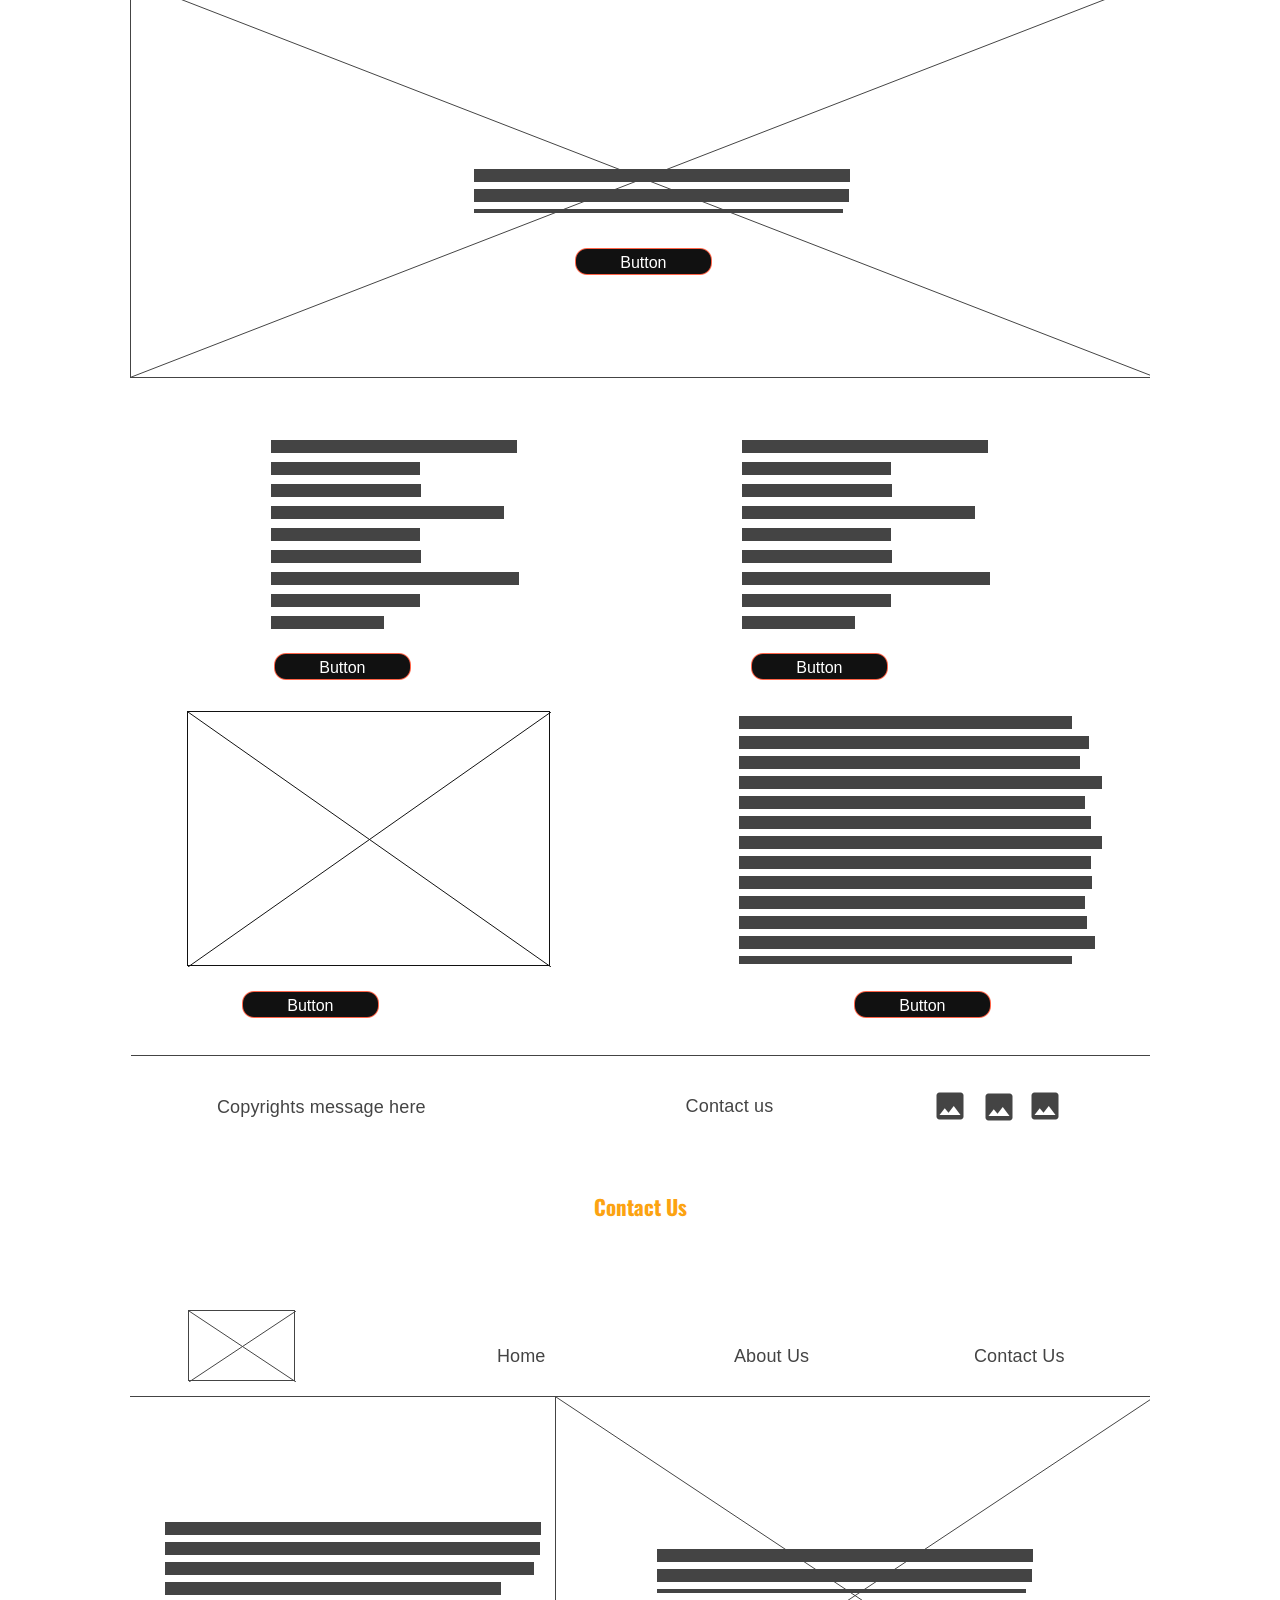
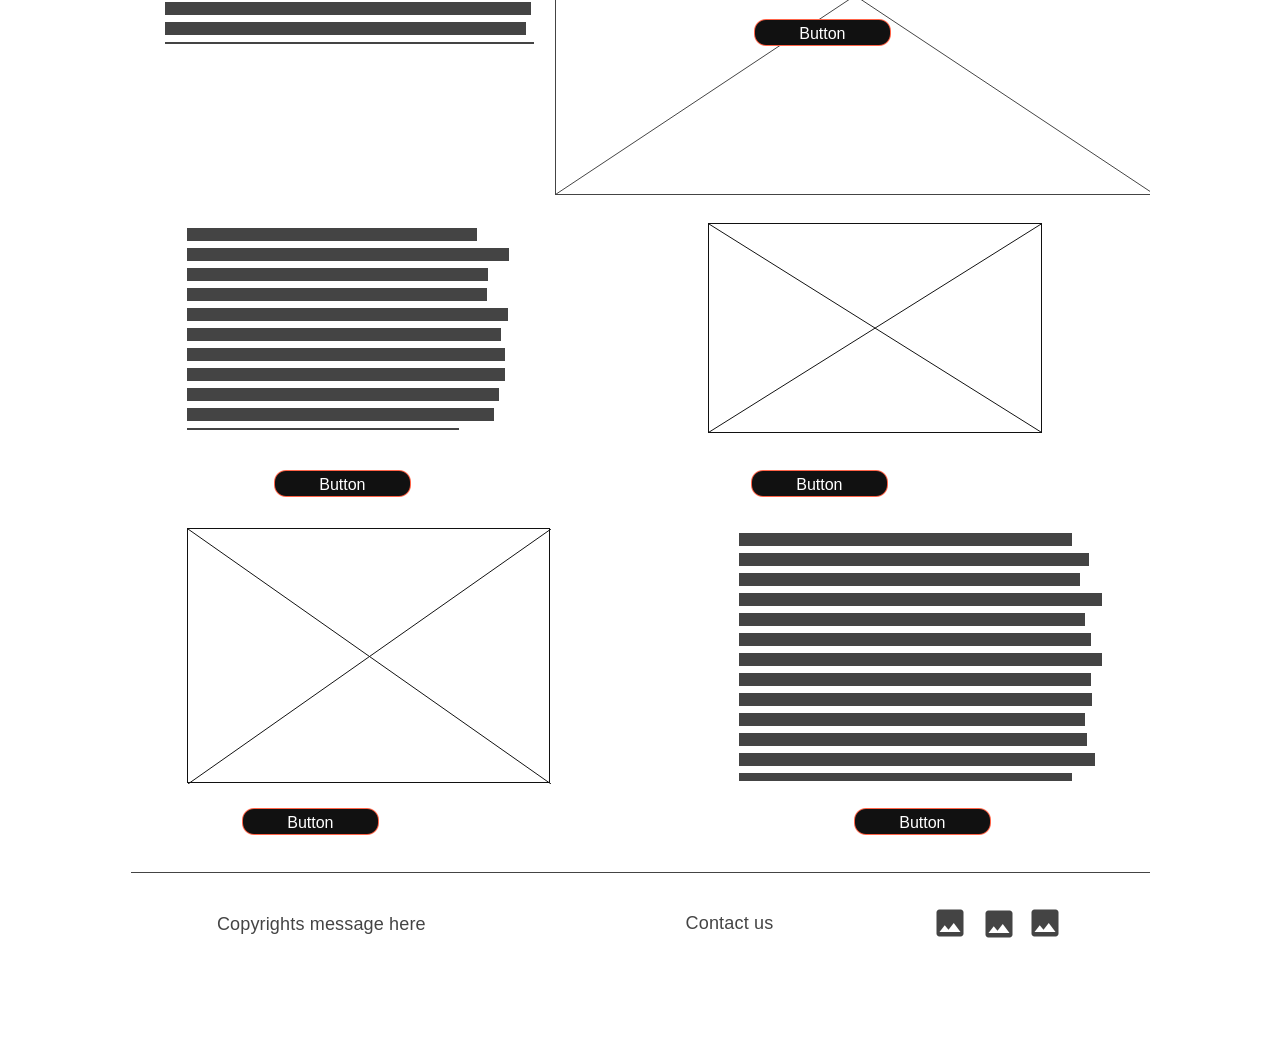
<file: greenweb/site-plan.html>
<!DOCTYPE html>
<html lang="en-us">
    
  <head>
    <meta charset="utf-8">
    <title>Site Plan</title>
    <link type="text/css" rel="stylesheet" href="site-plan.css">
  </head>

  <body>
    <header>
      <h1>Green Web Site Plan</h1>
      <h2>Elijah Ebinum</h2>
      <h2>WDD 130-A4</h2>
      <!-- In the header above, add the name or your site, your name and class number. For example if you are in section 3 you would put WDD 130.03 -->
    </header>
    <main>

      <!-- ------------------------Steps 2-3------------------------------ -->
      <hr>
      <h2>Overview</h2>
      <h3>Purpose</h3>
      <p>The purpose of our website development services is to provide small business owners and entrepreneurs with affordable and customized websites that boost their online visibility and facilitate business growth</p>  <!-- change this -->


      <h3>Audience</h3>
      <p> Our intended audience comprises small business owners and entrepreneurs looking for professional web solutions tailored to their specific needs and budget constraints.</p>  <!-- change this -->

      <hr>
      <h2>Branding</h2>
      <h3>Website Logo</h3>
      <!-- Replace this with some sort of logo for your site.  A logo can be as simple as the name of your site in a nice font :) -->
      <img src="images/logo.png" alt="Logo image">
      <hr>
      <h2>
        Style Guide
      </h2>

      <!-- ------------------------Steps 4-8------------------------------ -->

      <h3>
        Color Palette
      </h3>
      <!--  The colors you choose for a website are one of the most important decisions you will make. Follow the instructions on the activity in iLearn then return and replace the color codes below with the hex color codes (the 6 digit numbers that show at the bottom of each color) for the colors you have chosen below.  You should have at least 2 colors but do not have to fill in all 4 if you do not need them.  -->

      <!-- Copy and paste the URL to your finished palette below Make sure to paste it into both spots -->
      Palette URL: <a href="https://coolors.co/000000-14213d-fca311-e5e5e5-ffffff" target="_blank">https://coolors.co/000000-14213d-fca311-e5e5e5-ffffff</a>


      <table class="colors">
        <tr><th>Primary</th><th>Secondary</th><th>Accent 1</th><th>Accent 2</th></tr>
        <!-- Replace the numbers in the boxes below with your hex color codes. Then switch to the site-plan.css file and change your colors there as well. -->
        <tr><td class="primary">#FCA311</td><td class="secondary">#14213D</td><td class="accent1">#E5E5E5</td><td class="accent2"></td></tr>
      </table>

      <!-- ------------------------Step 9------------------------------ -->

      <h3>
        Typography
      </h3>
      <!-- Choose a font for your paragraphs (body copy) and headlines. What font(s) have you chosen? Why did you choose what you did?  Make sure to review the list of web safe fonts at W3Schools.org as a starting point.  Think also about which of your colors above you might use for background and font colors. -->

      <h4>
        Heading Font: Oswald  <!-- change this -->
      </h4>
      <h4>
        Paragraph Font: Playfair Display  <!-- change this -->
      </h4>
      <h3>
        Normal paragraph example
      </h3>
      <p>
        Lorem ipsum dolor sit amet, consectetur adipiscing elit, sed do eiusmod tempor incididunt ut labore et dolore magna aliqua. Ut enim ad minim veniam, quis nostrud exercitation ullamco laboris nisi ut aliquip ex ea commodo consequat. Duis aute irure dolor in reprehenderit in voluptate velit esse cillum dolore eu fugiat nulla pariatur. Excepteur sint occaecat cupidatat non proident, sunt in culpa qui officia deserunt mollit anim id est laborum.
      </p>
      <h3>
        Colored paragraph example
      </h3>
      <p class="colored">
        Lorem ipsum dolor sit amet, consectetur adipiscing elit, sed do eiusmod tempor incididunt ut labore et dolore magna aliqua. Ut enim ad minim veniam, quis nostrud exercitation ullamco laboris nisi ut aliquip ex ea commodo consequat. 
      </p>

      <!-- ------------------------Step 10------------------------------ -->

      <h3>
        Navigation
      </h3>
      <!-- Think about how you want your navigation bar to look. In the site-plan.css file change the colors to your colors to get the look you desire. --> 
      <nav>
        <a href="#">Home</a>
        <a href="#">About Us</a>
        <a href="#">Contact Us</a>
      </nav>
      <hr>
      <h2>
        Site Map
      </h2>
      <div class="sitemap">
        <div class="sm-home">
          Home
        </div>
        <div class="sm-page2">
          About Us <!-- change this -->
        </div>
        <div class="sm-page3">
          Contact Us  <!-- change this -->
        </div>

        <div class="top">
          &nbsp;
        </div>
        <div class="left">
          &nbsp;
        </div>
        <div class="right">
          &nbsp;
        </div>

      </div>

      <!-- --------Content Section -------------- -->
      <hr>
      <h2>
        Content
      </h2>
      <h3>Home page</h3>
      <p>
        <h2>Welcome to Green Web Website Development Service</h2>
        <br<br>
        At Green Web, we are passionate about helping small businesses and entrepreneurs succeed in the digital world. 
        We understand that a strong online presence is crucial in today's competitive landscape, and that's why we're here to provide you with top-notch 
        website development services tailored specifically for your unique needs. Our goal is to help you establish and enhance your online visibility,
        grow your business, and ultimately achieve your objectives.

        <br><br><b>Why Choose Us?</b><br><br>
        Expertise: Our team of seasoned designers and developers stays on the cutting edge of web technology to bring you modern, responsive, and feature-rich websites.<br><br>

        Customization: We understand that your business is one-of-a-kind. That's why we offer fully customized solutions to cater to your specific needs and goals.<br><br>

        Affordability: We believe every business, regardless of its size, should have access to a professional online presence. Our budget-friendly services ensure your investment is both smart and economical.<br><br>

        User-Friendly Design: We prioritize not only a visually appealing design but also a user-friendly experience for your website visitors. Your success is our success.
        <br><br><b>What to Expect</b><br><br>
        When you explore our website, you'll find answers to your most pressing questions:<br><br>

        <b>Services:</b> Discover our comprehensive range of services, from designing brand-new websites to revitalizing your current online platform, incorporating e-commerce capabilities, and optimizing for search engines.<br>

        <b>Pricing:  </b>We believe in transparent pricing, ensuring you have a clear understanding of the costs involved. No hidden fees, no surprises.<br>

        <b>Process: </b> Learn about our well-structured website development process, from the initial consultation through to the final launch. We keep you informed every step of the way.<br>

        Portfolio: View our portfolio to see our work in action. We let our projects speak for themselves.<br>

        <b>Testimonials:</b> Read the feedback from our satisfied clients, gaining insight into their experiences and the results they've achieved with our services.<br>

        <b>Contact Us: </b> Get in touch with us through our straightforward contact form or find our contact details for a personalized consultation.<br><br>

        <br><br><b>Why Choose Us Over Others?</b><br><br>
        People come to us instead of others because:<br><br>
        <b>Specialization:</b> We're experts in serving small businesses and entrepreneurs. We understand your unique needs and constraints.<br>

        <b>Affordability:</b> We're committed to keeping our pricing reasonable, setting us apart from competitors with exorbitant fees.<br>

        <b>Customization:</b> We don't offer one-size-fits-all solutions. Your website will be unique, not a template.<br>

        <b>Transparency:</b> We believe in clear communication, with upfront pricing, a well-defined process, and responsive customer support.<br>

        <b>Proven Track Record:</b> Our portfolio showcases successful projects, and our client testimonials speak to our ability to deliver outstanding results.<br>



      </p>
      <p>Images for the Home page</p>
        <img src="images/homepage1.jpg" alt="image for homepage">
        <img src="images/homepage2.jpg" alt="image for homepage">

      </ul>
      <h3>About Us</h3>
      <p>
        <b>About Green Web</b><br><br>

        Welcome to the heart of Green Web, where you can learn more about the people and the passion behind the pixels. We are not just a web development 
        company; we are your digital partners, committed to crafting online experiences that elevate your business.
      </p>
      <p><b>Our Story</b><br><br>
        Incorporated in 2023, we embarked on a journey fueled by a shared vision – to empower small businesses and entrepreneurs with 
        the digital tools they need to thrive in a digital world. Our story is one of dedication, innovation, and unwavering commitment to our clients' success.

        <br><br><b>Our Team</b><br><br> At the core of our success is our remarkable team. Our designers, developers, and digital strategists are not just professionals; 
        they're artists in their own right. We come from diverse backgrounds, bringing unique perspectives and skills to the table. We are united by a common purpose: 
        to make your online dreams a reality.

        <br><br><b>Our Approach</b><br><br>
        What sets us apart is our client-centric approach. We understand that each business is as unique as the people behind it, which is why we take the time to listen, 
        to understand, and to strategize. Every project starts with a conversation, not a template.

        <br><br><b>Our Mission</b><br><br>
        Our mission is simple but powerful: to help you succeed in the digital world. We understand that the online landscape can be daunting, especially for small businesses. 
        Our aim is to demystify the digital sphere and provide you with the tools you need to thrive.

      </p>
      <p>Images for the About Us Page </p>
        <img src="images/about_us2.jpg" alt="image for page">
        <img src="images/About_us1.png" alt="image for page">

      </ul>
      <h3>Contact Us</h3>
      <p>
        <b>Contact Green Web</b><br><br>
        Thank you for considering [Your Website Development Service Name] as your digital partner. We're eager to hear from you and assist with your website development needs. 
        Whether you have questions, require a quote, or simply want to discuss your project, our virtual doors are always open.
        
        <br><b>Contact Information</b><br><br>
        Feel free to reach out to us using the following contact information:<br><br>

        Address: [Your Business Address]<br>
        Phone: [Your Phone Number]<br>
        Email: [Your Email Address]<br>
        <br><b>Business Hours</b><br><br>
        We understand that your time is valuable, and we aim to be as accessible as possible. Our business hours are as follows:<br><br>
        Monday to Friday: [8:AM] - [6:PM]<br>
        Saturday: [10:AM] - [4:PM]<br>
        Sunday: Closed<br>
        <br><b>Connect with Us on Social Media</b><br><br>
        Stay updated on the latest in web development trends, industry insights, and our work by connecting with us on social media. 
        Follow us on [Social Media Platforms] for valuable content and updates.

        <br><b>Your Feedback Matters</b><br><br>
        We value your feedback and use it as a compass to continually improve our services. If you have had an experience with Green Web services, we invite you to share your thoughts. 
        Your comments, suggestions, and testimonials help us grow and serve you better.<br><br>
        Thank you for considering Green Web. We look forward to connecting with you and exploring how we can bring your digital vision to life. Your success is our priority, 
        and we're here to support you every step of the way.
      </p>
      <p>Images for the Contact us Page</p>
        <img src="images/contact_us1.jpg" alt="image for page3">
        <img src="images/contact_us2.jpg" alt="image for page3">

      </ul>
      <hr>
      <h2>
        Wireframes
      </h2>
      <p>
        Create three wireframes for your site. One for each page and list them here</p>

      <h3>Home</h3>
      <p>         
        
      </p>
      <img src="images/Homepage.png" alt="home page wireframe">

      <h3>About Us</h3>
      <p>         
        
      </p>
      <img src="images/About US.png" alt="About Us wireframe">

      <h3>Contact Us</h3>
      <p>         
        
      </p>
      <img src="images/Contact-us.png" alt="contact us page wireframe">
    </main>
  </body>

</html>
</file>
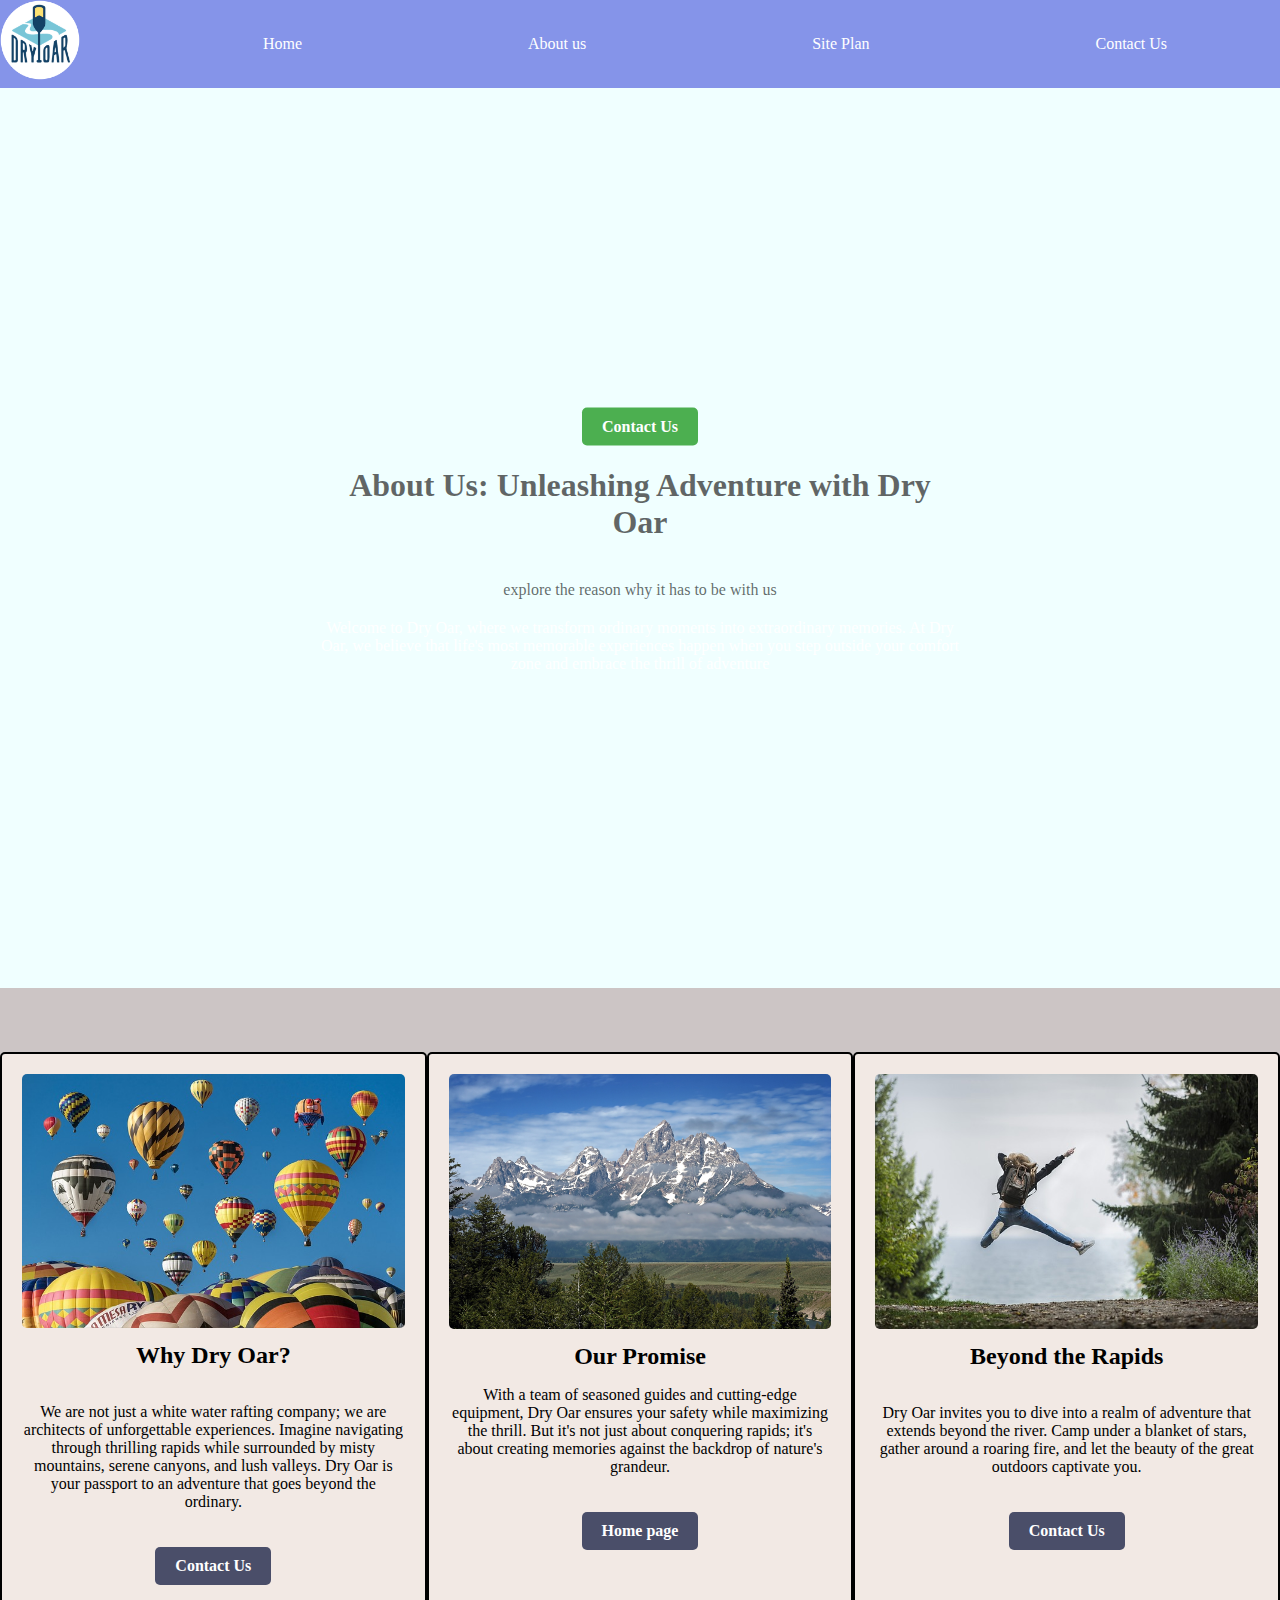
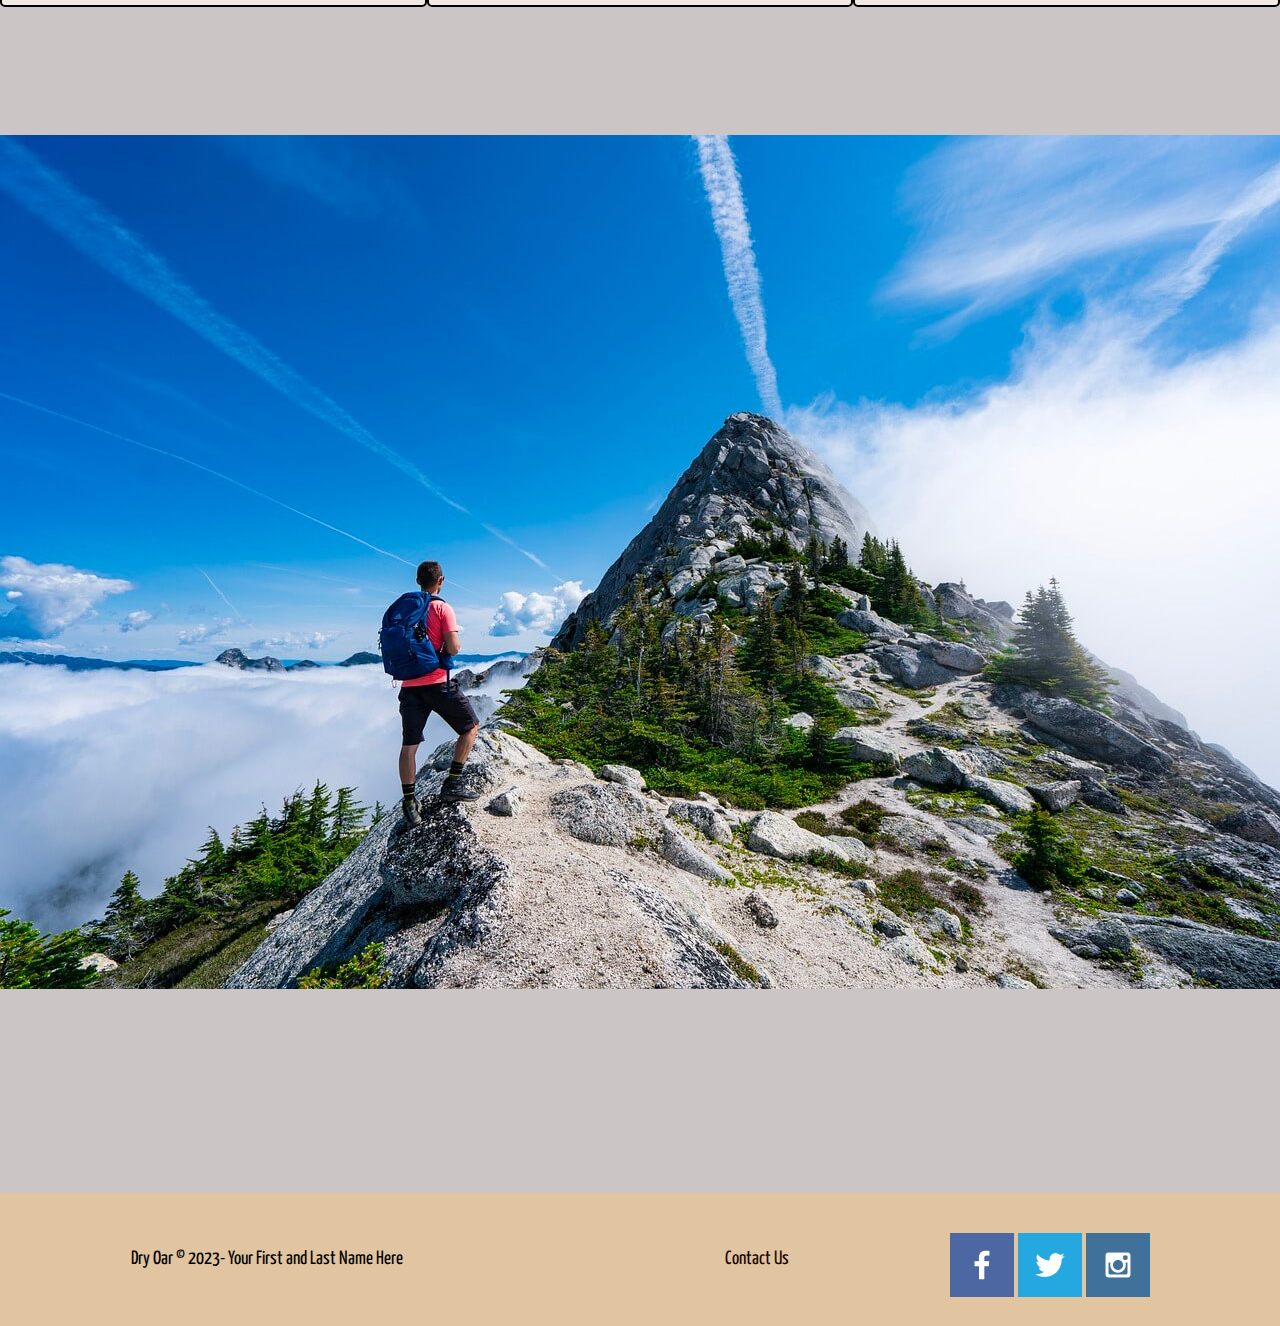
<file: wwr/About-us.html>
<!DOCTYPE html>
<html lang="en">
<head>
    <link rel="stylesheet" href="styles/style.css">
    <meta charset="UTF-8">
    <meta name="viewport" content="width=device-width, initial-scale=1.0">
    <title>Whitewater Rafting Vacations | Dry Oar Boating | Home</title>
</head>
<body>
    <div id="content">
    <header>
        <a id="Logo_link" href="index.html">
            <img class="logo" src="images/logo.png" alt="dry Oar Logo">
        </a>
        <nav>
            <a href="index.html">Home</a>
            <a href="#">About us</a>
            <a href="site-plan-rafting.html">Site Plan</a>
            <a href="contactus.html">Contact Us</a>
        </nav>  
    </header>
    <div class="my-container">
        <div class="overlay">
    
            <a class="top-button" href="contact.html">Contact Us</a>
            <p><b><h1>About Us: Unleashing Adventure with Dry Oar</h1></b> <br>explore the reason why it has to be with us</p>
            <div class="second-grid">
                <p>Welcome to Dry Oar, where we transform ordinary moments into extraordinary memories. 
                At Dry Oar, we believe that life's most memorable experiences happen when you step outside your comfort zone and embrace the thrill of adventure</p>
            </div>
        </div>
    </div>
    <div id="section2">
        <div class="col1">
            <img src="images/ballon.jpg" alt="ballon piture image">
            <h2>Why Dry Oar?<br></h2><br>
            <p>We are not just a white water rafting company; we are architects of unforgettable experiences. Imagine navigating through thrilling rapids while surrounded by misty mountains, serene canyons, and lush valleys. Dry Oar is your passport to an adventure that goes beyond the ordinary.</p>
            <a class="button1" href="contact.html">Contact Us</a>
        </div>
        <div class="col2">
            <img src="images/tent.jpg" alt="image of a tent">
            <h2>Our Promise</h2>
            <p>With a team of seasoned guides and cutting-edge equipment, Dry Oar ensures your safety while maximizing the thrill. But it's not just about conquering rapids; it's about creating memories against the backdrop of nature's grandeur.</p>
            <a class="button2" href="index.html">Home page</a>
        </div>
        <div class="col3">
            <img src="images/woman.jpg" alt="image of a woman">
            <h2>Beyond the Rapids</h2><br>
            <p>Dry Oar invites you to dive into a realm of adventure that extends beyond the river. Camp under a blanket of stars, gather around a roaring fire, and let the beauty of the great outdoors captivate you.</p>
            <a class="button3" href="contact.html">Contact Us</a>
        </div>
    </div>
    <div id="section3">
        <div class="sect1">
            <img src="images/man.jpg" alt="image of man climbing montain">
        
        </div>
        <div class="sect2">
            <h2>Join Us on the Journey<br></h2>
            <p>Embark on a journey with Dry Oar and discover the thrill of white water rafting against the backdrop of awe-inspiring landscapes. Whether you're a seasoned rafter or a first-time adventurer, our trips are designed to cater to all levels of experience.</p>
            <a class="button3" href="contact.html">Contact Us</a>
    
        </div>
    

    </div>

    </main>
    <footer>
        <p>Dry Oar &copy; 2023- Your First and Last Name Here</p>
        <p><a href="site-plan-rafting.html"></a></p>
        <p><a href="contactus.html">Contact Us</a></p>
        <div class="social">
            <a href="https://facebook.com/" target="_blank">
                <img src="images/facebook.png" alt="fb icon">
            </a>
            <a href="https://twitter.com" target="_blank">
                <img src="images/twitter.png" alt="twitter icon">
            </a>
            <a href="https://instagram.com" target="_blank">
                <img src="images/instagram.png" alt="instagram icon">
            </a>
        </div>
    </footer>
</div>

 
</body>
</html>
</file>
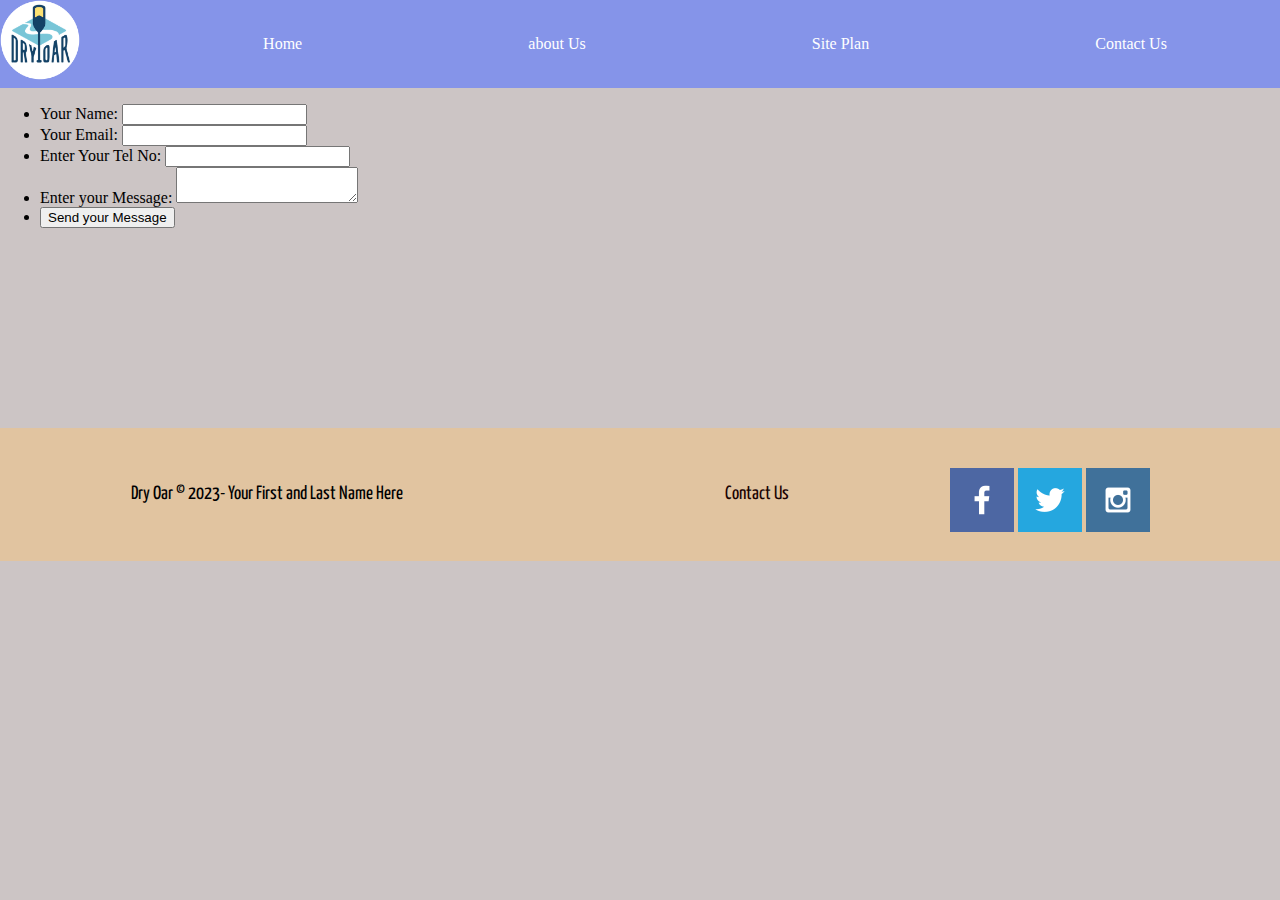
<file: wwr/contactus.html>
<!DOCTYPE html>
<html lang="en">
<head>
    <link rel="stylesheet" href="styles/style.css">
    <meta charset="UTF-8">
    <meta name="viewport" content="width=device-width, initial-scale=1.0">
    <title>Whitewater Rafting Vacations | Dry Oar Boating | Home</title>
</head>
<body>
    <div id="content">
    <header>
        <a id="Logo_link" href="index.html">
            <img class="logo" src="images/logo.png" alt="dry Oar Logo">
        </a>
        <nav>
            <a href="index.html">Home</a>
            <a href="About-us.html">about Us</a>
            <a href="site-plan-rafting.html">Site Plan</a>
            <a href="contactus.html">Contact Us</a>
        </nav>  
    </header>
<body>
  <main>
    <div id="feedback"></div>
    <form acction="/contactus.html" method="post">
        <ul>
            <li>
                <label for="name">Your Name:</label>
                <input type="text" id="name" name="user_name"/>
    
            </li>
            <li>
                <label for="email">Your Email:</label>
                <input type="email" id="email" email="email" />

            </li>
            <li>
                <label for="tel">Enter Your Tel No:</label>
                <input type="tel" id="tel" tel="tel"/>

            </li>
            <li>
                <label for="message">Enter your Message:</label>
                <textarea id="message" name="user_message"></textarea>
            </li>
            <li class="button">
                <button type="submit">Send your Message</button>
    
            </li>
        </ul>

    </form>
    <script>
        // get the feedback div element so we can do something with it.
        const feedbackElement = document.getElementById('feedback');
        // get the form so we can read what was entered in it.
        const formElement = document.forms[0];
        // add a 'listener' to wait for a submission of our form. When that happens run the code below.
        formElement.addEventListener('submit', function(e) {
            // stop the form from doing the default action.
            e.preventDefault();
            // set the contents of our feedback element to a message letting the user know the form was submitted successfully. Notice that we pull the name that was entered in the form to personalize the message!
            feedbackElement.innerHTML = 'Hello '+ formElement.user_name.value +'! Thank you for your message. We will get back with you as soon as possible!';
            // make the feedback element visible.
            feedbackElement.style.display = "block";
            // add a class to move everything down so our message doesn't cover it.
            document.body.classList.toggle('moveDown');
        });
    </script>
</body> 
  </main>
    <footer>
        <p>Dry Oar &copy; 2023- Your First and Last Name Here</p>
        <p><a href="site-plan-rafting.html"></a></p>
        <p><a href="contactus.html">Contact Us</a></p>
        <div class="social">
            <a href="https://facebook.com/" target="_blank">
                <img src="images/facebook.png" alt="fb icon">
            </a>
            <a href="https://twitter.com" target="_blank">
                <img src="images/twitter.png" alt="twitter icon">
            </a>
            <a href="https://instagram.com" target="_blank">
                <img src="images/instagram.png" alt="instagram icon">
            </a>
        </div>
    </footer>
</div>

</html>
</file>
<file: greenweb/styles/style.css>
@import url('https://fonts.googleapis.com/css2?family=Oswald:wght@300&family=Playfair+Display&family=Roboto:wght@300&display=swap');


body {
    max-width: 1600px;
    margin: 0;
    font-family: 'playfair display', oswald, sans-serif;

}
nav {
    display:flex;
    justify-content:space-around

}
nav a {
    text-align: center;
    padding: 35px;
    color:#E5E5E5;
    font-family: 'playfair display', oswald, sans-serif;
    color: white;

   }
   nav {
    background-color: #14213D;
    overflow: hidden;
    position: fixed;
    top: 0;
    width: 100%;


}
.logo {
    width: 100px;
}
#logolink {
    padding-top: 5px;
    justify-self: center;
    align-self: center;
}
#myhero {
    display: grid;
    grid-template-columns: 1fr 3fr 1fr;
    margin-top: -100px;
    background-color: #14213dad;
    margin-top: 30px;
}
#hero-img { 
    width: 100%;
}
#topimage {
    grid-column: 1/4;
    grid-row: 1/3;
    z-index: -1;
    
}
#top-msg {
    grid-column: 2/3;
    grid-row: 1/3;
    align-items: center;
    margin-top: 400px;
    color: white;
    font-size: 20px;
    font-family: 'playfair display', oswald, sans-serif;

    
    
}

.hero-button {
    text-align: center;
}
.contact {
    background-color: #14213D;
    color: #E5E5E5;
    padding: 15px 30px;
    margin-top: 50px;
    font-size: 2em;
    border-radius: 5px;
}
.content1 {
    background-color: #fca2112f;
}
.secondlevel {
    display: grid;
    grid-template-columns: repeat (2, 1fr); /* Two columns with automatic widths */
    grid-template-rows: auto auto; 
    gap: 20px; /* Add some space between the columns */
    margin-top: 5%;
}

#level2img {
    grid-column: 1; 
    box-sizing: border-box;
    border: #14213D;
    border-radius: 5px;
    border: 2px solid #000;

}

.secondlevel p {
    grid-column: 2; 
    margin-top: 50%;
    font-size: 18px;
}
#level2button {
    grid-column: 1;
}
.mxm{
    background-color: #E5E5E5;
    color: #000;
    font-size: 2em;
    border-radius: 10px;
    border: 5px solid #FCA311;
    margin-top: 30%;
    text-decoration: none;
    text-align: center;
    margin-left: 25%;
    margin-right: 25%;
    padding: 2%;
    font-family: 'playfair display', oswald, sans-serif;
}

#content2 {
    display: grid;
    grid-template-columns: repeat(3, 1fr);
    margin-top: 5%;
    gap: 5%;
    background-color: #14213D
    
    
    
}
#level2 {
    grid-column: 1;
    color: #E5E5E5;
    box-sizing: border-box;
    border-radius: 5px;
    border: 3px solid #FCA311;
    margin-left: 5px;
    font-size: large;
    font-family: 'playfair display', oswald, sans-serif;

}
#level3 {
    grid-column: 2;
    color: #E5E5E5;
    box-sizing: border-box;
    border-radius: 5px;
    border: 3px solid #FCA311;
    font-size: large;
    font-family: 'playfair display', oswald, sans-serif;

}
#level4{
    grid-column: 3;
    color: #E5E5E5;
    box-sizing: border-box;
    border-radius: 5px;
    border: 3px solid #FCA311;
    margin-right: 5px;
    font-size: large;
    font-family: 'playfair display', oswald, sans-serif;

    
}
#content2 img {
   box-sizing: content-box;
   border: 3px solid #E5E5E5;
   margin-top: 2%;
   width: 160px;
   align-self: center;
}
#content2 h2 {
    text-align: center;
    text-decoration: wavy;
    font-family: 'playfair display', oswald, sans-serif;

}
#content2 a {
    background-color: #E5E5E5;
    color: #000;
    font-size: 2em;
    border-radius: 10px;
    border: 5px solid #FCA311;
    margin-top: 30%;
    text-decoration: none;
    text-align: center;
    margin-left: 25%;
    margin-right: 25%;
    padding: 2%;
    font-family: 'playfair display', oswald, sans-serif;


}
footer {
    display: flex;
    align-items: center;
    justify-content: space-around;
    margin-top: 200px;
    background-color: #0f1522;
    color: #E5E5E5;
    height: 20%;
    font-family: 'playfair display', oswald, sans-serif;

}
footer a{
    color: #E5E5E5;
    font-family: 'playfair display', oswald, sans-serif;


}
/* Css for the About us page */
#heroAbout {
    display: grid;
    grid-template-columns: 20% 20% 20% 20% 20%; 
    grid-template-rows: 20% 20% 20% 20% 20%;
    margin-bottom: 100px;
    font-family: 'playfair display', oswald, sans-serif;

}
#about-msg {
    grid-column: 2/5;
    grid-row: 2/4;
    display: flex;
    flex-direction: column;
    align-items: center;
    justify-items: center;
    color: #E5E5E5;
}
.About-button{
    grid-column: 4;
    grid-row: 4;
    color: #E5E5E5;
    align-items: center;
}
.contx {
    background-color: #14213D;
    color: #E5E5E5;
    padding: 15px 30px;
    margin-top: 50px;
    font-size: 2em;
    border-radius: 5px;
    text-decoration: none;
    display: flex;
    flex-direction: column;
    align-items: center;
    justify-items: center;
    font-family: 'playfair display', oswald, sans-serif;

}
#aboutimage {
    grid-column: 1/6;
    grid-row: 1/5;
    background-color: #14213d33;
    display: flex;
    flex-direction: column;
    align-items: center;
    justify-items: center;
}
#content3{
    display: grid;
    grid-template-columns: 45% 45%;
    grid-template-rows: 20% 20% 20% 20%;
    column-gap: 10%;
    box-sizing: border-box;  
    font-family: 'playfair display', oswald, sans-serif;

}
.sect3{
    grid-column: 1;
    grid-row: span 5;
    box-sizing: border-box;
    border-radius: 5px;
    border: 3px solid #FCA311;
    display: flex;
    flex-direction: column;
    align-items: center;
    justify-items: center;
    margin-bottom: 5%;
    background-color: #0f152242;
    color: #000; 
    font-size: 18px;
    padding-left: 3%;
    padding-right: 3%;
    font-family: 'playfair display', oswald, sans-serif;


}
.sect4{
    grid-column: 2;
    grid-row: span 5;
    box-sizing: border-box;
    border-radius: 5px;
    border: 3px solid #FCA311;
    display: flex;
    flex-direction: column;
    align-items: center;
    justify-items: center;
    margin-bottom: 5%;
    background-color: #0f152242;
    color: #000;  
    font-size: 18px;
    padding-left: 5%;
    padding-right: 5%;
    font-family: 'playfair display', oswald, sans-serif;


}
#aboutbutton3 {
    background-color: #FCA311;
    color: #E5E5E5;
    padding: 15px 30px;
    margin-top: 50px;
    font-size: 2em;
    border-radius: 5px;
    text-decoration: none;
    

}
#aboutbutton4 {
    background-color: #FCA311;
    color: #E5E5E5;
    padding: 15px 30px;
    margin-top: 50px;
    font-size: 2em;
    border-radius: 5px;
    text-decoration: none;
    

}
#myabout img {
    width: 100%;
}
#myabout{
    display: grid;
    grid-template-columns: 45% 45%;
    grid-template-rows: auto;
    margin-top: 5%;
    margin-bottom: 5%;
    column-gap: 10%;
    font-family: 'playfair display', oswald, sans-serif;



}
.aboutimgs{ 
    grid-column: 1;
    display: flex;
    flex-direction: column;
    align-items: center;
    justify-items: center;
    box-sizing: border-box;
    border-radius: 5px;
    border: 3px solid #FCA311;

}

#lastsection {
    grid-column: 2;
    display: flex;
    flex-direction: column;
    align-items: center;
    justify-items: center;
    color: #000;
    box-sizing: border-box;
    border-radius: 5px;
    border: 3px solid #FCA311;
    font-size: 18px;
    padding-left: 5%;
    padding-right: 5%;
    font-family: 'playfair display', oswald, sans-serif;


   
}
#button6, #button5 {
    align-items: center;
    background-color: #FCA311;
    color: #E5E5E5;
    padding: 15px 30px;
    margin-top: 50px;
    font-size: 2em;
    border-radius: 5px;
    text-decoration: none; 
    font-family: 'playfair display', oswald, sans-serif;

}

/* Css for the Contact us page */

.contact_hero1 {
    display: grid;
    grid-template-columns: 1fr 1fr;
    grid-template-rows: repeat(2, 1fr);
    margin-top: 9.1%;
    font-family: 'playfair display', oswald, sans-serif;

    
}

.contactheroa {
    grid-column: 1;

}

.heroc-image {
    grid-column: 2;
    position: relative; /* Added relative positioning */
    z-index: -1;
    
}

.heroc-image img {
    width: 100%;
    height: auto;
    display: block;
    background-color: #061025b7;
}

.con-overlay {
    position: absolute;
    top: 50%;
    left: 50%;
    transform: translate(-50%, -50%);
    text-align: center;
    color: #000;
}

.con-overlay h2 {
    font-size: 24px;
    margin-bottom: 10px;
}

.con-overlay a {
    display: inline-block;
    padding: 10px 20px;
    background-color: #4CAF50;
    color: #fff;
    text-decoration: none;
    border-radius: 5px;
}
#page2-section1 {
    display: grid;
    grid-template-columns: 45% 45%;
    column-gap: 10%;
    margin-top: -20%;
    margin-bottom: 10%;
    font-family: 'playfair display', oswald, sans-serif;

    
}

.con-head {
    grid-column: 1;
    display: flex;
    flex-direction: column;
    align-items: center;
    justify-content: center;
    box-sizing: border-box;
    border-radius: 5px;
    border: 3px solid #FCA311;
}

.conn-head2 {
    grid-column: 2;
    display: flex;
    flex-direction: column;
    align-items: center;
    justify-content: center;
    box-sizing: border-box;
    border-radius: 5px;
    border: 3px solid #FCA311;
}

#head-button,
.img-button {
    padding: 10px 20px;
    background-color: #4CAF50;
    color: #fff;
    text-decoration: none;
    border-radius: 5px;
    margin-top: 10px; /* Optional: Add margin for spacing */
}
.conn-head2 img {
    width: 100%;
}
#page2-section2 {
    display: grid;
    grid-template-columns: 40% 40%;
    margin-bottom: -10%;
    font-family: 'playfair display', oswald, sans-serif;


}

#page2-section3 {
    grid-column: 2;
    box-sizing: border-box;
    border-radius: 5px;
    border: 3px solid #FCA311;
    padding: 20px;
}

.mxxc {
    grid-column: 1;
    box-sizing: border-box;
    border-radius: 5px;
    border: 3px solid #FCA311;
    padding: 20px;
}

.button {
    text-align: center;
    margin-top: 10px;
}

button {
    padding: 10px 20px;
    background-color: #4CAF50;
    color: #fff;
    text-decoration: none;
    border-radius: 5px;
    cursor: pointer;
}

#form-button {
    display: block;
    margin-top: 10px;
    padding: 10px 20px;
    background-color: #4CAF50;
    color: #fff;
    text-decoration: none;
    border-radius: 5px;
    text-align: center;
    font-family: 'playfair display', oswald, sans-serif;

}
</file>
<file: wwr/styles/style.css>
@import url('https://fonts.googleapis.com/css2?family=Mooli&family=Yanone+Kaffeesatz&display=swap');

#content {
    max-width: 1600px;
    margin: 0 auto;
    margin: 0 auto;
}
nav a {
    text-align: center;
    color: white;
    text-decoration: none;
    padding: 35px;
}
#hero-msg h1 {
    text-align: center;
    color: white;
    font-family: molli, Yanone Kaffeesatz, Helvetica;
}
#hero-msg h4 {
    text-align: center;
    color: white;
    font-family: molli, Yanone Kaffeesatz, Helvetica;

}
.button-box {
    text-align: center;
}
main section {
    text-align: center;
}
#background {
    height: 725px;
    background-color: rgb(131, 168, 139);
    
}
body {
    background-color: rgb(204, 197, 197);
    margin: 0;
    padding: 0;
}
header {
    background-color: rgba(123, 142, 238, 0.881);
    font-family: Mooli,Yanone Kaffeesatz, Helvetica, sans-serif; 
}
nav a:hover {
    background-color: rgb(5, 38, 27);
    color: aliceblue;
}
.book {
    background-color: rgb(9, 92, 29);
    color: aliceblue;
    text-decoration: none;
    font-size: 2em;
    padding: 15px 30px;
    margin-top: 50px;
    border-radius: 5px;

}
.join {
    background-color:rgb(9, 92, 29) ;
    color: aliceblue;
    text-decoration: none;
    font-size: 2em;
    padding: 15px 30px;
    margin-top: 50px;
    border-radius: 5px;
}
.book:hover {
    background-color: black;
    color: rgb(243, 244, 245);
}
.join:hover {
    background-color: black;
    color: rgb(243, 244, 245);
}
.msg {
    background-color: rgb(56, 37, 74);
    font-size: 2em;
    line-height: 1.5em;
    padding: 35px;
    font-family: Yanone Kaffeesatz, Helvetica, sans-serif;;

}
.msg h2 {
    color: aliceblue;
}
.msg p {
    color: aliceblue;
    padding-bottom: 15px;
    font-family: Yanone Kaffeesatz, Helvetica, sans-serif; 

}
footer {
    background-color: rgb(225, 196, 160);
    color: #000;
    padding: 25px 50px;
    margin-top: 200px;
    display: flex;
    justify-content: space-around;
    align-items: center;

}
.home-title {
    color: black;
    font-size: 2em;
    margin-top: 10px;
}
footer a {
    color: rgb(26, 2, 2);
    text-decoration: none;
}
footer a:hover {
    color: #044024;
    
}
.icon {
    width: 80px;
    padding-top: 10px;
}
.logo {
    width: 80px;
}
#hero-img {
    width: 100%;
}
footer p {
    font-size: 1.2em;
    font-family: Yanone Kaffeesatz, Helvetica, sans-serif; ;

}
footer p a:hover {
    text-decoration: underline;
}

h2 {
    margin: 0;
}
#logo_link{
    padding-top: 5px;
}

footer .social img {
    padding-top: 15px;
}
.rivers-card {
    margin: 200px 0;
}
.camping-card {
    margin: 200px 0;
}
.rapids-card {
    margin: 200px 0;
}
.card-img {
    border: 10px solid #4A4E69;
    transition: transform .5s;
    box-shadow: 5px 5px 10px royalblue;
}
main section img {
    box-sizing: border-box;
}
header {
    display: grid;
    grid-template-columns: 150px auto;
    font-family: molli;
}

nav {
    display: flex;
    justify-content: space-around;
}
#logo_link{
    padding-top: 5px;
    justify-self: center;
    align-self: center;
}
#hero{
    display: grid;
    grid-template-columns: 1fr 3fr 1fr;
    margin-top: -100px;
}
#hero-box{
    grid-column: 1/4;
    grid-row: 1/3;
    z-index: -1;
}
#hero-msg h4{
    color: #f6f6f7;

}
#hero-msg{
    grid-column: 2/3;
    grid-row: 1/3;
    margin-top: 100px;

}
.home-grid {
    display: grid;
    grid-template-columns: repeat(10, 1fr);
}
.card-img, .mountains {
    width: 100%;
}
.rivers-card {
    grid-column: 2/4;
    grid-row: 2/3;
}
.camping-card {
    grid-column: 5/7;
    grid-row: 2/3;   
}
.rapids-card {
    grid-column: 8/10;
    grid-row: 2/3;
}
#background {
    grid-column: 1/11;
    grid-row: 4/9; 
}
.mountains {
    grid-column: 2/7;
    grid-row: 5/8;
    box-shadow: 5px 5px 10px royalblue;
}
.msg {
    grid-column: 6/10;
    grid-row: 6/7;
    box-shadow: 5px 5px 10px royalblue;

}
.card-img:hover {
    opacity: .6;
    transform: scale(1.1);
}

/* the below is the CSS style for the subpage About us */
.my-container {
    display: flex;
    position: relative;
    overflow: hidden;
    height: 100vh; /* Set the height as needed */
    background-color: azure;
}

.overlay {
    position: absolute;
    top: 50%;
    left: 50%;
    transform: translate(-50%, -50%);
    text-align: center;
    color:rgba(32, 31, 31, 0.685);
}

.top-button {
    display: inline-block;
    padding: 10px 20px;
    background-color: #4CAF50;
    color: white;
    text-decoration: none;
    font-weight: bold;
    margin-top: 20px;
    border-radius: 5px;
    border-color: #000;
}

.second-grid p {
    margin-top: 20px;
    color: white;
    font-size: medium;
}

#section2 {
    display: flex;
    justify-content: space-between;
    margin-top: 5%;
    width: 100%;
}

.col1, .col2, .col3 {
    flex: 1;
    box-sizing: border-box;
    border-radius: 5px;
    border: 2px solid #000;
    background-color: #F2E9E4;
    padding: 20px;
    text-align: center;
}

.col1 img, .col2 img, .col3 img {
    width: 100%;
    border-radius: 5px;
    margin-bottom: 10px;
}
.button1, .button2, .button3{
    display: inline-block;
    padding: 10px 20px;
    background-color: #4A4E69;
    color: white;
    text-decoration: none;
    font-weight: bold;
    margin-top: 20px;
    border-radius: 5px;
    border-color: #000;
}
#section3 {
    display: flex;
    justify-content: space-around;
    margin-top: 10%;
    width: auto;
    
}
.sect1, .sect2 {
    flex: 1;
    text-align: center;
    align-items: center;
    align-self: center;
    width: fit-content;
}
.sect1 img, :hover {
    animation-delay: 4ms;
}
@media screen and (max-width: 900px) {
    #section2 {
        flex-direction: column;
        align-items: center;
    }

    .col1, .col2, .col3 {
        width: 100%;
        margin-bottom: 20px;
    }
}


@media screen and (max-width: 900px) {
    .home-grid {
        display: block;
        height: auto;
    }

    .rivers-card, .camping-card, .rapids-card { 
        margin: 50px auto;
        width: 60%;
    }

    #background {
        display: none;
    }
}


@media screen and (max-width: 900px) {
    #hero, .home-grid {
        display: block;
        height: auto;
    }
    nav, footer {
        flex-direction: column;
    }
    nav a {
        display: block;
        padding: 15px;
    }
    #hero {
        margin-top: 0;
    }
    #hero-msg {
        margin-top: 0;
    }
    #hero-msg h4 {
        display: none;
    }
    .home-title {
        font-size: 25px;F
        color: #6f7364;
    }
    .rivers-card, .camping-card, .rapids-card { 
        margin: 50px auto;
        width: 60%;
    }
    #background {
        display: none;
    }
    .mountains, .msg {
        width: 80%;
        display: block;
        margin: 0 auto;
    }
    footer {
        margin-top: 25px;
    }
}
</file>
<file: greenweb/site-plan.css>
/* if you are using any Google fonts change the font names below to your fonts. 
Any spaces in your font name should be replaced with a +. 
Fonts are separated by a | */
@import url('https://fonts.googleapis.com/css2?family=Oswald:wght@300&family=Playfair+Display&family=Roboto:wght@300&display=swap');


:root {
  /* change the values below to your colors from your palette */
  --primary-color: #FCA311  ;
  --secondary-color: #14213D ;
  --accent1-color: #E5E5E5;
  --accent2-color: #FFFFFF;

  /* change the values below to your chosen font(s) */
  --heading-font: "Oswald";
  --paragraph-font: Playfair Display, Oswald, sans-serif;

  /* these colors below should be chosen from among your palette colors above */
  --headline-color-on-white: #FCA311;  /* headlines on a white background */ 
  --headline-color-on-color: #FFFFFF; /* headlines on a colored background */ 
  --paragraph-color-on-white: #14213D; /* paragraph text on a white background */ 
  --paragraph-color-on-color: #E5E5E5; /* paragraph text on a colored background */ 
  --paragraph-background-color: #14213D  ;
  --nav-link-color: #E5E5E5 ;
  --nav-background-color: #FCA311;
  --nav-hover-link-color: #FFFFFF;
  --nav-hover-background-color: #14213D;
}


/*  Look around below...but DON'T CHANGE ANYTHING! */

body {
  max-width: 1200px;
  margin: 0 auto;
  padding: 4em;
  font-size: 18px;
  text-align: center;
}
img {
  display: block;
  margin: 0 auto;
}
h1, h2, h3, h4, h5, h6 {
  font-family: var(--heading-font);
  color: var(--headline-color-on-white);
}
h2 {
  text-align: center;
}
hr {
  height: 3px;
  margin: 35px 0;
  background: var(--accent1-color);
}
header {
  padding: 1em;
  text-align: center;
  color: var(--headline-color-on-color);
  background-color: var(--paragraph-background-color);
}
header > h1, header > h2 {
  color: var(--headline-color-on-color);
}

p {
  font-family: var(--paragraph-font);
  color: var(--paragraph-color-on-white);
  padding: 1em;
}
.colors {
  width: 100%;
  min-width: 350px;
  margin: 30px auto;
  text-align: center;
}
.colors th {
  background-color: #999;
}
.colors td{
  width: 25%;
  height: 3em;
}

.primary {
  background-color: var(#FCA311);
}
.secondary {
  background-color: var(#14213D);
}
.accent1 {
  background-color: var(#FFFFFF);
}
.accent2{
  background-color: var(#E5E5E5);
}

p.colored {
  background-color: var(--paragraph-background-color);
  color: var(--paragraph-color-on-color);
}

nav {
  background-color: var(--nav-background-color);
  line-height: 3em;
  text-align: center;
  font-size: 1.2em;
}
nav  {
  list-style-type: none;
  display: flex;

}
nav a {
  padding:1em;
  min-width: 120px;
  text-decoration: none;
  padding: 10px;

}
nav a:link, nav a:visited {
  color: var(--nav-link-color);
}
nav a:hover {
  color: var(--nav-hover-link-color);
  background-color: var(--nav-hover-background-color);
}

.sitemap {
  display: grid;
  justify-content: center;

  grid-template-columns: repeat(6, 15%);
  grid-template-rows: 3em 1.5em 1.5em 3em;
  grid-template-areas: ". . home home . ."
    ". . . top . ."
    ". left left right right ."
    "page2 page2 . . page3 page3";
}
.sitemap > div {

  text-align: center;

}
.sm-home {
  grid-area: home;
  background-color: #ccc;
  line-height: 3em;
}
.sm-page2 {
  grid-area: page2;
  background-color: #ccc;
  line-height: 3em;
}
.sm-page3 {
  grid-area: page3;
  background-color: #ccc;
  line-height: 3em;
}

.top {
  grid-area: top;
  border-left: 1px solid;
}

.left {
  grid-area: left;
  border-top: 1px solid;
  border-left: 1px solid;
}

.right {
  grid-area: right;
  border-top: 1px solid;
  border-right: 1px solid;
}
</file>
